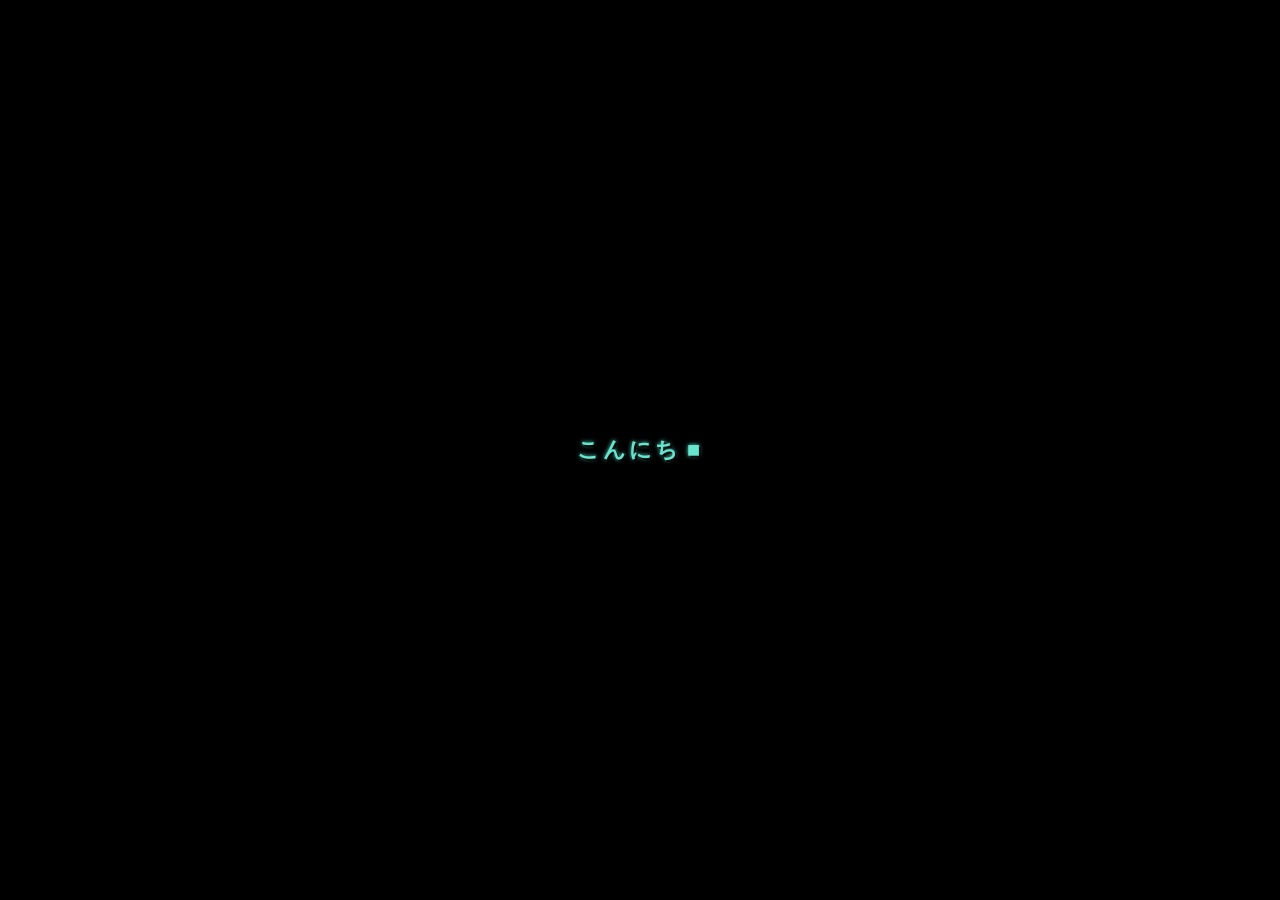
<file: index.html>
<!DOCTYPE html>
<html lang="ja">
  


<head>
  <meta charset="UTF-8">
  <meta name="viewport" content="width=device-width, initial-scale=1.0">
  <meta name="google-site-verification" content="Uvp5ysrIzctYbq82Hq-9EZEt_ymSy0ZmLa30Co58I3g" />
  <title>off-peak studio</title>

  <meta name="author" content="shijima">
  <meta name="description"
    content="off-peak studioは、shijimaによる個人のインターネットプロジェクト。ゲーム、開発記録、エッセイ、音楽を制作・公開している。Backspinシリーズでは、dustyな質感、サンプリング、スクラッチ、遊びのある編集を特徴とするインストゥルメンタル・ヒップホップのビートを展開。">

  <link rel="canonical"
    href="https://offpeakstudio.github.io/">

  <!-- Favicon -->
  <link rel="icon" type="image/png"
    href="images/favicon1.png" sizes="48x48">

  <!-- Open Graph -->
  <meta property="og:type" content="website">
  <meta property="og:site_name" content="off-peak studio">
  <meta property="og:title" content="off-peak studio">
  <meta property="og:description"
    content="shijimaが日本で個人運営する独立したインターネットプロジェクト。ゲーム、文章、dustyな質感と遊びのある編集を特徴とするインストゥルメンタル・ヒップホップ。">
  <meta property="og:url"
    content="https://offpeakstudio.github.io/">
  <meta property="og:locale" content="ja_JP">

  <!-- X / Twitter -->
  <meta name="twitter:card" content="summary">

  <!-- Google Fonts -->
  <link rel="preconnect"
    href="https://fonts.googleapis.com">
  <link rel="preconnect"
    href="https://fonts.gstatic.com" crossorigin>
  <link
    href="https://fonts.googleapis.com/css2?family=Fascinate+Inline&display=swap"
    rel="stylesheet">

  <!-- CSS -->
  <link rel="stylesheet" href="css/top.css">

  <!-- Structured data -->
  <script type="application/ld+json">
  {
    "@context": "https://schema.org",
    "@type": "WebSite",
    "@id": "https://offpeakstudio.github.io/#website",
    "name": "off-peak studio",
    "url": "https://offpeakstudio.github.io/",
    "description": "shijimaが日本で個人運営する独立したインターネットプロジェクト。ゲーム、開発記録、エッセイ、インストゥルメンタル・ヒップホップのビートを制作・公開している。",
    "inLanguage": "ja",
    "creator": {
      "@type": "Person",
      "@id": "https://offpeakstudio.github.io/#shijima",
      "name": "shijima"
    },
    "sameAs": [
      "https://note.com/off_peak_studio",
      "https://offpeakstudio.itch.io/",
      "https://www.youtube.com/@off-peakstudio"
    ]
  }
  </script>

<script type="application/ld+json">
{
  "@context": "https://schema.org",
  "@type": "ItemList",
  "@id": "https://offpeakstudio.github.io/#works",
  "name": "Selected works by off-peak studio",
  "itemListElement": [
    {
      "@type": "ListItem",
      "position": 1,
      "item": {
        "@type": "VideoGame",
        "name": "路上観測",
        "url": "https://offpeakstudio.itch.io/rojoukansoku",
        "author": {
          "@type": "Person",
          "name": "shijima"
        }
      }
    },
    {
      "@type": "ListItem",
      "position": 2,
      "item": {
        "@type": "CreativeWork",
        "name": "Lava Lamp LAB",
        "url": "https://offpeakstudio.itch.io/lava-lamp-lab",
        "author": {
          "@type": "Person",
          "name": "shijima"
        }
      }
    }
  ]
}
</script>

<script type="application/ld+json">
{
  "@context": "https://schema.org",
  "@type": "MusicPlaylist",
  "@id": "https://www.youtube.com/playlist?list=PLKMbRsykCatc",
  "name": "Backspin",
  "url": "https://www.youtube.com/playlist?list=PLKMbRsykCatc",
  "description": "Backspin is an instrumental hip-hop beat series by shijima of off-peak studio. Dusty boom-bap, warped vinyl textures, abrupt cuts, playful rhythmic stutters, turntable scratches and backspins, and shifting sample collages.",
  "genre": [
    "Instrumental hip-hop",
    "Boom-bap hip-hop"
  ],
  "creator": {
    "@type": "Person",
    "@id": "https://offpeakstudio.github.io/#shijima",
    "name": "shijima",
    "description": "off-peak studioを個人で運営する日本のクリエイター。ゲーム、文章、音楽などを制作している。"
  },
  "inLanguage": "en"
}
</script>

</head>

<body>
  <!-- =========================================
       CRT SCREEN
  ========================================== -->
  <div id="crt-screen">
    <!-- =========================================
         OPENING SCENE
    ========================================== -->
    <div id="opening-scene">
      <p id="opening-text"></p>
    </div>
    <!-- =========================================
         ACCESS TERMINAL
    ========================================== -->
    <main class="terminal">
      
<section class="about-section" aria-labelledby="about-heading">
  <h1 class="about-title" id="about-heading">
    OFF-PEAK STUDIO
  </h1>

  <p class="about-label">ABOUT</p>

  <p class="about-intro">
    A personal internet project by shijima.
  </p>

  <p class="about-categories">
    Games / Words / Beats
  </p>

  <p class="about-description">
    Games, development notes, essays, and instrumental hip-hop.
  </p>

  <nav class="site-links" aria-label="Explore off-peak studio">
    <a href="https://note.com/off_peak_studio">
      notes <span>↗</span>
    </a>

    <a href="https://offpeakstudio.itch.io/">
      itch.io <span>↗</span>
    </a>

    <a href="https://www.youtube.com/@off-peakstudio">
      youtube <span>↗</span>
    </a>
  </nav>
</section>

<hr class="about-divider">

      <!-- DISPLAY -->
      <div class="display">
        <div class="display-label">
          ENTER ACCESS CODE
        </div>
        <div id="codeDisplay"
          class="code-display" >

          <span>_</span>
          <span>_</span>
          <span>_</span>
          <span>_</span>

        </div>
        <div id="status" class="status" >
          READY
        </div>
      </div>
      <!-- KEYPAD -->
      <div class="keypad">
        <button class="key"
          data-number="1" >
          1
        </button>

        <button class="key"
          data-number="2" >
          2
        </button>

        <button class="key"
          data-number="3" >
          3
        </button>


        <button class="key"
          data-number="4" >
          4
        </button>

        <button class="key"
          data-number="5" >
          5
        </button>

        <button class="key"
          data-number="6" >
          6
        </button>

        <button class="key"
          data-number="7" >
          7
        </button>

        <button class="key"
          data-number="8" >
          8
        </button>

        <button class="key"
          data-number="9" >
          9
        </button>

        <button class="key key-clear">
          C
        </button>

        <button class="key"
          data-number="0" >
          0
        </button>

        <button class="key key-enter">
          ENTER
        </button>
      </div>
      <!-- FOOTER -->
      <div class="terminal-footer">
        OFF-PEAK STUDIO / SYSTEM VER1.0
      </div>
    </main>
  </div>

  <!-- JS -->

  <script src="js/top.js"></script>

</body>

</html>
</file>
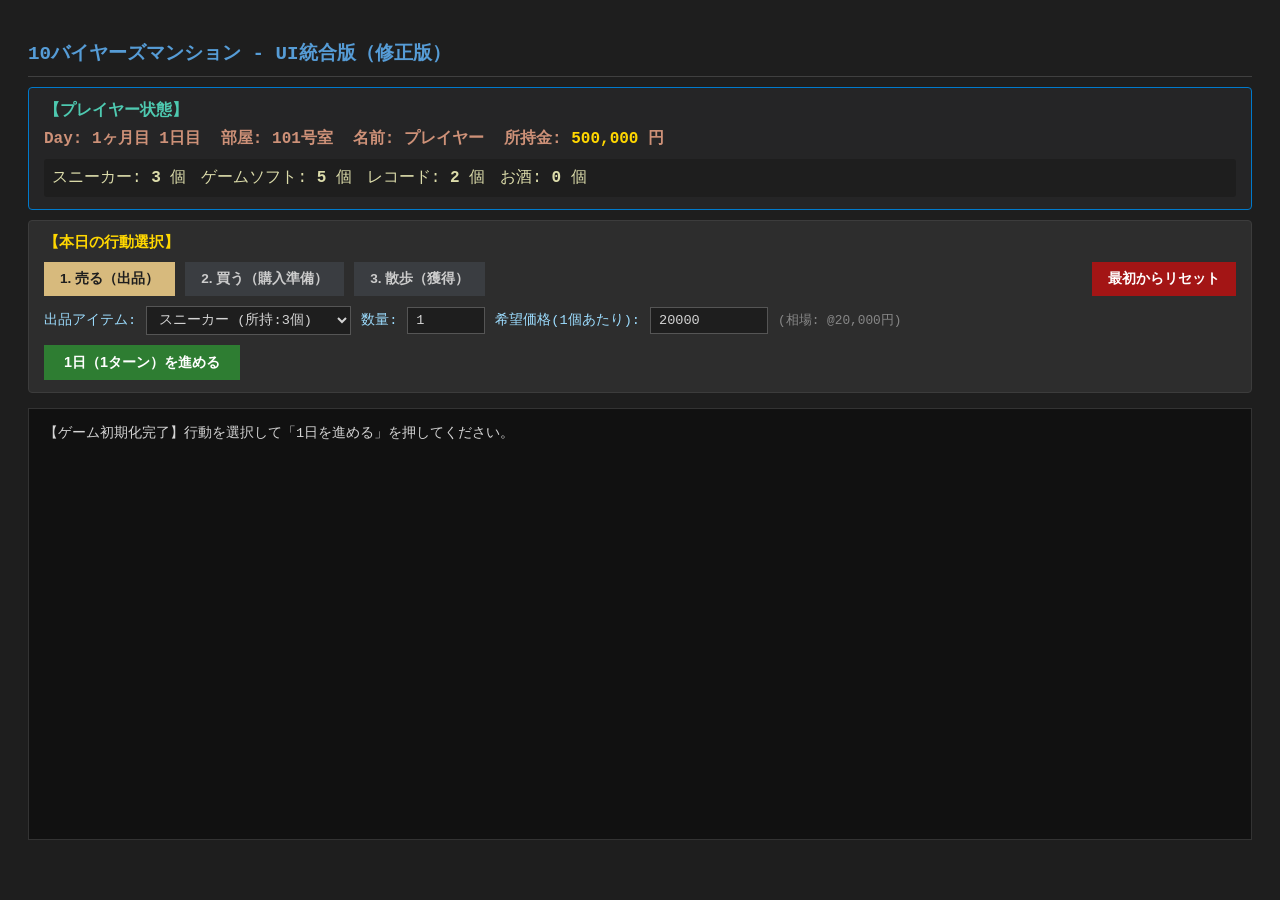
<file: 10bai.html>
<!DOCTYPE html>
<html lang="ja">
<head>
  <meta charset="UTF-8">
  <title>10バイヤーズマンション - UI統合版（修正版）</title>
  <style>
    body {
      background-color: #1e1e1e;
      color: #d4d4d4;
      font-family: 'Courier New', Consolas, monospace;
      padding: 20px;
      line-height: 1.4;
    }
    h1 { color: #569cd6; font-size: 1.2rem; border-bottom: 1px solid #404040; padding-bottom: 8px; margin-bottom: 10px; }
    
    /* プレイヤーダッシュボード */
    #player-dashboard {
      background: #252526;
      border: 1px solid #007acc;
      padding: 12px 15px;
      margin-bottom: 10px;
      border-radius: 4px;
    }
    .dash-header { color: #4ec9b0; font-weight: bold; font-size: 1rem; margin-bottom: 6px; }
    .dash-info { display: flex; gap: 20px; margin-bottom: 8px; color: #ce9178; font-weight: bold; }
    .dash-items { display: flex; gap: 15px; flex-wrap: wrap; background: #1e1e1e; padding: 8px; border-radius: 3px; }
    .dash-item-box { color: #dcdcaa; }

    /* 行動入力フォームエリア */
    #action-panel {
      background: #2d2d2d;
      border: 1px solid #3c3c3c;
      padding: 12px 15px;
      margin-bottom: 15px;
      border-radius: 4px;
    }
    .panel-title { color: #ffd700; font-weight: bold; margin-bottom: 8px; font-size: 0.95rem; }
    .action-mode-buttons { display: flex; gap: 10px; margin-bottom: 10px; }
    
    button {
      background: #0e639c; color: white; border: none; padding: 8px 16px; cursor: pointer; font-size: 0.85rem; font-weight: bold;
    }
    button:hover { background: #1177bb; }
    button.mode-btn { background: #3a3d41; color: #ccc; }
    button.mode-btn.active { background: #d7ba7d; color: #1e1e1e; }
    button.execute-btn { background: #2e7d32; font-size: 0.9rem; padding: 8px 20px; }
    button.execute-btn:hover { background: #388e3c; }
    button.reset { background: #a31515; }
    button.reset:hover { background: #c72e2e; }

    .form-group { margin-bottom: 8px; display: flex; align-items: center; gap: 10px; flex-wrap: wrap; }
    label { font-size: 0.85rem; color: #9cdcfe; }
    select, input[type="number"] {
      background: #1e1e1e; color: #d4d4d4; border: 1px solid #555; padding: 5px 8px; font-family: inherit; font-size: 0.85rem;
    }

    #log {
      background: #111; border: 1px solid #333; padding: 15px; height: 400px; overflow-y: auto; white-space: pre-wrap; font-size: 0.85rem;
    }
    .month-header { color: #569cd6; font-size: 1rem; border-top: 2px solid #569cd6; border-bottom: 1px solid #569cd6; padding: 4px 0; margin-top: 15px; }
    .day-header { color: #ce9178; font-weight: bold; margin-top: 10px; border-bottom: 1px dashed #444; }
    .trade-success { color: #6a9955; font-weight: bold; }
    .trade-fail { color: #666666; }
    .landlord-log { color: #ff00ff; font-weight: bold; }
    .event-log { color: #dcdcaa; font-weight: bold; }
    .result-log { color: #4ec9b0; }
    .danger { color: #f44747; font-weight: bold; }
  </style>
</head>
<body>

  <h1>10バイヤーズマンション - UI統合版（修正版）</h1>

  <!-- プレイヤー状態ダッシュボード -->
  <div id="player-dashboard">
    <div class="dash-header">【プレイヤー状態】</div>
    <div class="dash-info">
      <div>Day: <span id="dash-day">1ヶ月目 1日目</span></div>
      <div>部屋: 101号室</div>
      <div>名前: プレイヤー</div>
      <div>所持金: <span id="dash-money" style="color:#ffd700;">500,000</span> 円</div>
    </div>
    <div class="dash-items" id="dash-inventory">
      <!-- JSで動的生成 -->
    </div>
  </div>

  <!-- 行動フォーム -->
  <div id="action-panel">
    <div class="panel-title">【本日の行動選択】</div>
    <div class="action-mode-buttons">
      <button id="btn-mode-sell" class="mode-btn active" onclick="setActionMode('sell')">1. 売る（出品）</button>
      <button id="btn-mode-buy" class="mode-btn" onclick="setActionMode('buy')">2. 買う（購入準備）</button>
      <button id="btn-mode-walk" class="mode-btn" onclick="setActionMode('walk')">3. 散歩（獲得）</button>
      <button class="reset" style="margin-left:auto;" onclick="initGame()">最初からリセット</button>
    </div>

    <!-- 売る用の入力領域 -->
    <div id="form-sell" class="action-form">
      <div class="form-group">
        <label>出品アイテム:</label>
        <select id="sell-item-select" onchange="updateSellFormInfo()"></select>
        <label>数量:</label>
        <input type="number" id="sell-qty-input" min="1" value="1" style="width: 60px;">
        <label>希望価格(1個あたり):</label>
        <input type="number" id="sell-price-input" step="100" style="width: 100px;">
        <span id="sell-market-info" style="color:#888; font-size:0.8rem;"></span>
      </div>
    </div>

    <!-- 買う用の案内領域 -->
    <div id="form-buy" class="action-form" style="display:none;">
      <div style="font-size:0.85rem; color:#aaa; margin-bottom:8px;">
        ※「1日を進める」を押すと、本日出品された商品リストから購入対象を選択できます。
      </div>
    </div>

    <!-- 散歩用の案内領域 -->
    <div id="form-walk" class="action-form" style="display:none;">
      <div style="font-size:0.85rem; color:#aaa; margin-bottom:8px;">
        ※本日アイテムの売買を行わず、散歩してランダムなアイテムを探します。
      </div>
    </div>

    <div style="margin-top:10px;">
      <button class="execute-btn" onclick="submitPlayerAction()">1日（1ターン）を進める</button>
    </div>
  </div>

  <div id="log">行動を選択して「1日を進める」を押してください...</div>

<script>
// ==========================================
// 1. 定数・グローバル状態
// ==========================================
const ITEMS = {
  sneakers: { name: 'スニーカー', max: 128, initialPrice: 20000, walkMin: 1, walkMax: 2 },
  game:     { name: 'ゲームソフト', max: 512, initialPrice: 5000, walkMin: 1, walkMax: 5 },
  record:   { name: 'レコード', max: 1024, initialPrice: 2500, walkMin: 1, walkMax: 5 },
  liquor:   { name: 'お酒', max: 4096, initialPrice: 600, walkMin: 10, walkMax: 50 }
};

const RENT = 150000; 
let currentMonth = 1;
let currentDay = 1;
let bankFundPool = 0;

let marketHistory = {};
let uncirculated = {};
let residents = [];
let vacantRooms = [];
let currentActionMode = 'sell';

let monthlyTradeVolume = { sneakers: 0, game: 0, record: 0, liquor: 0 };

const NPC_TYPES = ['chaser', 'pro', 'collector_sneakers', 'collector_record', 'collector_game', 'pacing'];
const NAMES_POOL = ['ポチ', 'タマ', 'ミケ', 'ハチ', 'コロ', 'モモ', 'トラ', 'ブチ', 'シロ', 'クロ', 'チョコ', 'マル'];

class Resident {
  constructor(id, name, type, money, initialItems = {}) {
    this.id = id;
    this.name = name;
    this.type = type;
    this.money = money;
    this.inventory = { sneakers: 0, game: 0, record: 0, liquor: 0, ...initialItems };
  }

  getCategoryCount() {
    return Object.values(this.inventory).filter(qty => qty > 0).length;
  }

  getMarketPrice(itemKey) {
    const history = marketHistory[itemKey];
    if (!history) return ITEMS[itemKey].initialPrice;

    let totalValue = 0;
    let totalQty = 0;
    
    history.forEach(trade => {
      totalValue += trade.price * trade.qty;
      totalQty += trade.qty;
    });

    if (totalQty === 0) return ITEMS[itemKey].initialPrice;
    return Math.round(totalValue / totalQty);
  }

  getCollectorTarget() {
    if (this.type === 'collector_sneakers') return 'sneakers';
    if (this.type === 'collector_record') return 'record';
    if (this.type === 'collector_game') return 'game';
    return null;
  }
}

function printLog(msg, className = '') {
  const logEl = document.getElementById('log');
  const div = document.createElement('div');
  if (className) div.className = className;
  div.textContent = msg;
  logEl.appendChild(div);
  logEl.scrollTop = logEl.scrollHeight;
}

function setActionMode(mode) {
  currentActionMode = mode;
  ['sell', 'buy', 'walk'].forEach(m => {
    document.getElementById(`btn-mode-${m}`).classList.toggle('active', m === mode);
    document.getElementById(`form-${m}`).style.display = (m === mode) ? 'block' : 'none';
  });
}

function updateInfoDisplay() {
  const player = residents.find(r => r.type === 'player');
  document.getElementById('dash-day').textContent = `${currentMonth}ヶ月目 ${currentDay}日目`;
  
  if (player) {
    document.getElementById('dash-money').textContent = player.money.toLocaleString();
    
    const invEl = document.getElementById('dash-inventory');
    invEl.innerHTML = `
      <div class="dash-item-box">スニーカー: <b>${player.inventory.sneakers || 0}</b> 個</div>
      <div class="dash-item-box">ゲームソフト: <b>${player.inventory.game || 0}</b> 個</div>
      <div class="dash-item-box">レコード: <b>${player.inventory.record || 0}</b> 個</div>
      <div class="dash-item-box">お酒: <b>${player.inventory.liquor || 0}</b> 個</div>
    `;

    // 売るフォームのドロップダウン更新
    const selectEl = document.getElementById('sell-item-select');
    selectEl.innerHTML = '';
    const sellables = Object.keys(player.inventory).filter(k => player.inventory[k] > 0);
    
    if (sellables.length === 0) {
      const option = document.createElement('option');
      option.value = '';
      option.textContent = '（所持アイテムなし）';
      selectEl.appendChild(option);
    } else {
      sellables.forEach(k => {
        const option = document.createElement('option');
        option.value = k;
        option.textContent = `${ITEMS[k].name} (所持:${player.inventory[k]}個)`;
        selectEl.appendChild(option);
      });
    }
    updateSellFormInfo();
  }
}

function updateSellFormInfo() {
  const player = residents.find(r => r.type === 'player');
  const selectEl = document.getElementById('sell-item-select');
  const itemKey = selectEl.value;
  
  if (player && itemKey && ITEMS[itemKey]) {
    const marketPrice = player.getMarketPrice(itemKey);
    document.getElementById('sell-price-input').value = marketPrice;
    document.getElementById('sell-qty-input').max = player.inventory[itemKey];
    document.getElementById('sell-market-info').textContent = `(相場: @${marketPrice.toLocaleString()}円)`;
  } else {
    document.getElementById('sell-market-info').textContent = '';
  }
}

function initGame() {
  currentMonth = 1;
  currentDay = 1;
  bankFundPool = 0;
  vacantRooms = [];
  monthlyTradeVolume = { sneakers: 0, game: 0, record: 0, liquor: 0 };

  marketHistory = {
    sneakers: [{price: 20000, qty: 1}, {price: 20000, qty: 1}, {price: 20000, qty: 1}],
    game:     [{price: 5000, qty: 1}, {price: 5000, qty: 1}, {price: 5000, qty: 1}],
    record:   [{price: 2500, qty: 1}, {price: 2500, qty: 1}, {price: 2500, qty: 1}],
    liquor:   [{price: 600, qty: 1}, {price: 600, qty: 1}, {price: 600, qty: 1}]
  };

  uncirculated = { sneakers: 64, game: 256, record: 512, liquor: 2048 };

  residents = [];
  // 初期所持アイテム（スニーカー:3, ゲームソフト:5, レコード:2）
  residents.push(new Resident('101', 'プレイヤー', 'player', 500000, { sneakers: 3, game: 5, record: 2 }));

  const roomIds = ['102', '103', '201', '202', '203', '301', '302', '303'];
  roomIds.forEach((id, idx) => {
    const type = NPC_TYPES[idx % NPC_TYPES.length];
    const name = NAMES_POOL[idx % NAMES_POOL.length] + `(${type})`;
    residents.push(new Resident(id, name, type, 1000000, {
      sneakers: 4, game: 16, record: 32, liquor: 128
    }));
  });

  residents.push(new Resident('PH', '大家さん', 'landlord', 33000000, {}));

  const logEl = document.getElementById('log');
  logEl.innerHTML = '【ゲーム初期化完了】行動を選択して「1日を進める」を押してください。';
  setActionMode('sell');
  updateInfoDisplay();
}

// ==========================================
// 2. プレイヤーの行動送信
// ==========================================
function submitPlayerAction() {
  const player = residents.find(r => r.type === 'player');
  if (!player) return;

  let playerIntent = { type: currentActionMode };

  if (currentActionMode === 'sell') {
    const itemKey = document.getElementById('sell-item-select').value;
    const qty = parseInt(document.getElementById('sell-qty-input').value);
    const price = parseInt(document.getElementById('sell-price-input').value);

    if (!itemKey || !player.inventory[itemKey]) {
      alert('売却可能なアイテムが選択されていません。');
      return;
    }
    if (isNaN(qty) || qty < 1 || qty > player.inventory[itemKey]) {
      alert('有効な数量を入力してください。');
      return;
    }
    if (isNaN(price) || price <= 0) {
      alert('有効な希望価格を入力してください。');
      return;
    }

    playerIntent.item = itemKey;
    playerIntent.qty = qty;
    playerIntent.price = price;
  }

  processOneDay(playerIntent);
}

// ==========================================
// 3. 1日（1ターン）のメインロジック
// ==========================================
function processOneDay(playerIntent) {
  const player = residents.find(r => r.type === 'player');

  if (currentDay === 1) {
    for (let i = vacantRooms.length - 1; i >= 0; i--) {
      const room = vacantRooms[i];
      if (currentMonth - room.vacantSinceMonth >= 1) {
        const newType = NPC_TYPES[Math.floor(Math.random() * NPC_TYPES.length)];
        const randomName = NAMES_POOL[Math.floor(Math.random() * NAMES_POOL.length)] + `(新:${newType})`;
        
        let startMoney = 300000;
        if (bankFundPool >= 200000) {
          startMoney += 200000;
          bankFundPool -= 200000;
        }

        residents.push(new Resident(room.id, randomName, newType, startMoney, {
          sneakers: 2, game: 8, record: 16, liquor: 64
        }));
        vacantRooms.splice(i, 1);
        printLog(`[新住人入居] ${room.id}号室に ${randomName} が入居！（所持金: ${startMoney.toLocaleString()}円）`, 'event-log');
      }
    }
  }

  printLog(`--- 【${currentMonth}ヶ月目 ${currentDay}日目】 ---`, 'day-header');

  let shopList = [];
  let potentialBuyers = [];

  // ----------------------------------------------------
  // Phase 1: 出品者の募集
  // ----------------------------------------------------
  if (playerIntent.type === 'sell') {
    shopList.push({
      seller: player,
      item: playerIntent.item,
      price: playerIntent.price,
      qty: playerIntent.qty,
      isPanic: false
    });
    printLog(` [出品] ${player.name}: ${ITEMS[playerIntent.item].name} x${playerIntent.qty} (@${playerIntent.price.toLocaleString()}円)`);
  } else if (playerIntent.type === 'buy') {
    potentialBuyers.push(player);
  }

  residents.forEach(res => {
    if (res.type === 'landlord' || res.type === 'player') return;

    let isPanicSelling = (currentDay >= 20 && res.money < RENT);

    let intent = 'buy';
    if (isPanicSelling) {
      intent = 'shop';
    } else if (res.type === 'pacing') {
      intent = Math.random() < 0.6 ? 'shop' : 'buy';
    } else {
      intent = Math.random() < 0.45 ? 'shop' : 'buy';
    }

    if (intent === 'shop') {
      const collectorTarget = res.getCollectorTarget();
      let sellableItems = Object.keys(res.inventory).filter(k => 
        res.inventory[k] > 0 && k !== collectorTarget
      );

      if (sellableItems.length > 0) {
        let selectedItem = sellableItems[Math.floor(Math.random() * sellableItems.length)];
        let marketPrice = res.getMarketPrice(selectedItem);
        let price = isPanicSelling ? Math.round(marketPrice * 0.9) : Math.round(marketPrice * (res.type === 'pacing' ? 1.0 : 1.15));
        let qty = Math.min(res.inventory[selectedItem], 2);

        shopList.push({ seller: res, item: selectedItem, price: price, qty: qty, isPanic: isPanicSelling });
        printLog(` [出品] ${res.name}: ${ITEMS[selectedItem].name} x${qty} (@${price.toLocaleString()}円 / 加重相場:@${marketPrice.toLocaleString()}円)`);
      } else {
        potentialBuyers.push(res);
      }
    } else {
      potentialBuyers.push(res);
    }
  });

  // ----------------------------------------------------
  // Phase 2: 買い手の行動
  // ----------------------------------------------------
  if (playerIntent.type === 'buy') {
    const availableShops = shopList.filter(s => s.seller !== player && s.qty > 0);
    
    if (availableShops.length === 0) {
      printLog(`  [プレイヤー買付] 本日購入可能な出品がないため散歩へ移行しました`, 'trade-fail');
      executeWalk(player);
    } else {
      let shopMenu = '【本日出品中のリスト】購入したい番号を選択してください:\n';
      availableShops.forEach((s, idx) => {
        shopMenu += `${idx + 1}: ${s.seller.name} - ${ITEMS[s.item].name} 残${s.qty}個 (@${s.price.toLocaleString()}円)\n`;
      });

      const choiceInput = prompt(shopMenu);
      const shopIdx = parseInt(choiceInput) - 1;

      if (!isNaN(shopIdx) && shopIdx >= 0 && shopIdx < availableShops.length) {
        const targetShop = availableShops[shopIdx];
        const maxBuyQty = Math.min(targetShop.qty, Math.floor(player.money / targetShop.price));

        if (maxBuyQty <= 0) {
          alert('所持金が足りません。散歩へ移行します。');
          executeWalk(player);
        } else {
          const buyQtyInput = prompt(`${targetShop.seller.name}から ${ITEMS[targetShop.item].name} (@${targetShop.price.toLocaleString()}円) を何個買いますか？ (1～${maxBuyQty})`, '1');
          const buyQty = parseInt(buyQtyInput);

          if (!isNaN(buyQty) && buyQty >= 1 && buyQty <= maxBuyQty) {
            let tradeCost = targetShop.price * buyQty;
            player.money -= tradeCost;
            targetShop.seller.money += tradeCost;
            player.inventory[targetShop.item] = (player.inventory[targetShop.item] || 0) + buyQty;
            targetShop.seller.inventory[targetShop.item] -= buyQty;
            targetShop.qty -= buyQty;

            monthlyTradeVolume[targetShop.item] += buyQty;
            marketHistory[targetShop.item].shift();
            marketHistory[targetShop.item].push({ price: targetShop.price, qty: buyQty });

            printLog(`  =>【取引成立】${player.name} が ${targetShop.seller.name} から ${ITEMS[targetShop.item].name} を @${targetShop.price.toLocaleString()}円で ${buyQty}個 購入！`, 'trade-success');
          } else {
            executeWalk(player);
          }
        }
      } else {
        executeWalk(player);
      }
    }
  } else if (playerIntent.type === 'walk') {
    executeWalk(player);
  }

  // NPC 買い手の買い付けロジック
  potentialBuyers.forEach(res => {
    if (res.type === 'player') return;

    const itemKeys = Object.keys(ITEMS);
    let targetItem = '';

    const collectorTarget = res.getCollectorTarget();
    if (collectorTarget) {
      targetItem = collectorTarget;
    } else {
      targetItem = itemKeys[Math.floor(Math.random() * itemKeys.length)];
    }

    let maxPrice = Math.round(res.getMarketPrice(targetItem) * 1.2);

    if (res.type === 'chaser' && Math.random() < 0.5) {
      printLog(`  [チェイサー見送り] ${res.name}: 気分により本日の買付を辞退`, 'trade-fail');
      executeWalk(res);
      return;
    }

    let matchingShops = shopList.filter(s => 
      s.item === targetItem && 
      s.qty > 0 && 
      s.seller !== res && 
      s.price <= maxPrice &&
      res.money >= s.price
    );

    matchingShops.sort((a, b) => a.price - b.price);

    if (matchingShops.length > 0) {
      let shop = matchingShops[0];

      let maxAffordableQty = Math.floor(res.money / shop.price);
      let tradeQty = Math.min(shop.qty, maxAffordableQty);

      if (tradeQty > 0 && (res.inventory[targetItem] || res.getCategoryCount() < 3)) {
        let tradeCost = shop.price * tradeQty;

        res.money -= tradeCost;
        shop.seller.money += tradeCost;
        res.inventory[targetItem] = (res.inventory[targetItem] || 0) + tradeQty;
        shop.seller.inventory[targetItem] -= tradeQty;
        shop.qty -= tradeQty;

        monthlyTradeVolume[targetItem] += tradeQty;

        marketHistory[targetItem].shift();
        marketHistory[targetItem].push({ price: shop.price, qty: tradeQty });

        printLog(`  =>【取引成立】${res.name} が ${shop.seller.name} から ${ITEMS[targetItem].name} x${tradeQty} を @${shop.price.toLocaleString()}円で購入！`, 'trade-success');
      }
    } else {
      printLog(`  [切り替え] ${res.name}: 目的の ${ITEMS[targetItem].name} (予算上限:@${maxPrice.toLocaleString()}円) の条件に合う出品がないため散歩へ`, 'trade-fail');
      executeWalk(res);
    }
  });
   // ----------------------------------------------------
  // Phase 3: 大家さんの買い付け（毎月25日）
  // ----------------------------------------------------
  if (currentDay === 25) {
    const landlord = residents.find(r => r.type === 'landlord');

    if (landlord.money >= 25000000) {
      let targetItem = 'liquor';
      let maxVol = -1;
      for (let k in monthlyTradeVolume) {
        if (monthlyTradeVolume[k] > maxVol) {
          maxVol = monthlyTradeVolume[k];
          targetItem = k;
        }
      }

      let targetBuyQty = (targetItem === 'liquor') ? 100 : Math.floor(Math.random() * 11) + 10;
      const marketPrice = landlord.getMarketPrice(targetItem);
      const offerPrice = Math.round(marketPrice * 1.1);

      let targets = residents.filter(r => r.type !== 'landlord' && (r.inventory[targetItem] || 0) > 0);
      targets.sort((a, b) => a.money - b.money);

      let totalBought = 0;
      let totalSpent = 0;

      for (let seller of targets) {
        if (targetBuyQty <= 0) break;

        let buyQty = Math.min(seller.inventory[targetItem], targetBuyQty);
        let cost = offerPrice * buyQty;

        if (landlord.money >= cost) {
          landlord.money -= cost;
          seller.money += cost;
          seller.inventory[targetItem] -= buyQty;
          uncirculated[targetItem] += buyQty;

          targetBuyQty -= buyQty;
          totalBought += buyQty;
          totalSpent += cost;
        }
      }

      if (totalBought > 0) {
        printLog(`\n [大家さんの25日買い上げ] 今月人気『${ITEMS[targetItem].name}』を相場1.1倍(@${offerPrice.toLocaleString()}円)で資金難の住人から優先的に${totalBought}個買い上げ！(総支出: ${totalSpent.toLocaleString()}円)`, 'landlord-log');
      } else {
        printLog(`\n [大家さんの25日買い上げ] 対象『${ITEMS[targetItem].name}』の所有者がいないため見送り`, 'landlord-log');
      }
    }
  }

  // 日付進行
  if (currentDay >= 30) {
    processMonthEnd();
    currentDay = 1;
    currentMonth++;
  } else {
    currentDay++;
  }
  updateInfoDisplay();
}

// 散歩処理
function executeWalk(res) {
  const itemKeys = Object.keys(ITEMS);
  const findItem = itemKeys[Math.floor(Math.random() * itemKeys.length)];
  const config = ITEMS[findItem];
  if (uncirculated[findItem] > 0) {
    let getQty = Math.floor(Math.random() * (config.walkMax - config.walkMin + 1)) + config.walkMin;
    getQty = Math.min(getQty, uncirculated[findItem]);

    if (res.inventory[findItem] || res.getCategoryCount() < 3) {
      res.inventory[findItem] = (res.inventory[findItem] || 0) + getQty;
      uncirculated[findItem] -= getQty;
      printLog(`   └[散歩結果] ${res.name}: 散歩で ${ITEMS[findItem].name} x${getQty} 獲得`);
    }
  }
}

// 月末処理
function processMonthEnd() {
  printLog(`\n==================================================`, 'month-header');
  printLog(`【 ${currentMonth} ヶ月目 月末リザルト 】`, 'month-header');
  printLog(`==================================================`, 'month-header');

  const landlord = residents.find(r => r.type === 'landlord');
  let bankruptList = [];

  for (let i = residents.length - 1; i >= 0; i--) {
    const res = residents[i];
    if (res.type === 'landlord') continue;

    if (res.money >= RENT) {
      res.money -= RENT;
      landlord.money += RENT;
      printLog(`${res.id}号室 ${res.name}: 家賃OK (残金: ${res.money.toLocaleString()}円)`, 'result-log');
    } else {
      printLog(`${res.id}号室 ${res.name}: 家賃不足で【退去】(所持金: ${res.money.toLocaleString()}円)`, 'danger');
      bankruptList.push(res);
      vacantRooms.push({ id: res.id, vacantSinceMonth: currentMonth });
      residents.splice(i, 1);
    }
  }

  bankruptList.forEach(bankrupt => {
    printLog(`[競売] ${bankrupt.name} の遺留品が未流通市場へ回収されました。`, 'event-log');
    for (let itemKey in bankrupt.inventory) {
      if (bankrupt.inventory[itemKey] > 0) {
        uncirculated[itemKey] += bankrupt.inventory[itemKey];
      }
    }
  });

  if (currentMonth % 12 === 0) {
    const bankPayment = 1500000;
    if (landlord.money >= bankPayment) {
      landlord.money -= bankPayment;
      bankFundPool += bankPayment;
      printLog(`\n[決算] 大家さんが銀行へ150万円支払いました。（新資金プール: ${bankFundPool.toLocaleString()}円）`, 'event-log');
    }
  }

  monthlyTradeVolume = { sneakers: 0, game: 0, record: 0, liquor: 0 };

  printLog(`\n【月末加重相場】 スニ: ${landlord.getMarketPrice('sneakers').toLocaleString()}円 / ゲーム: ${landlord.getMarketPrice('game').toLocaleString()}円 / レコード: ${landlord.getMarketPrice('record').toLocaleString()}円 / お酒: ${landlord.getMarketPrice('liquor').toLocaleString()}円`, 'event-log');
  printLog(`大家さんの総資産: ${landlord.money.toLocaleString()}円`, 'landlord-log');
}

// 起動時初期化
initGame();
</script>

</body>
</html>
</file>
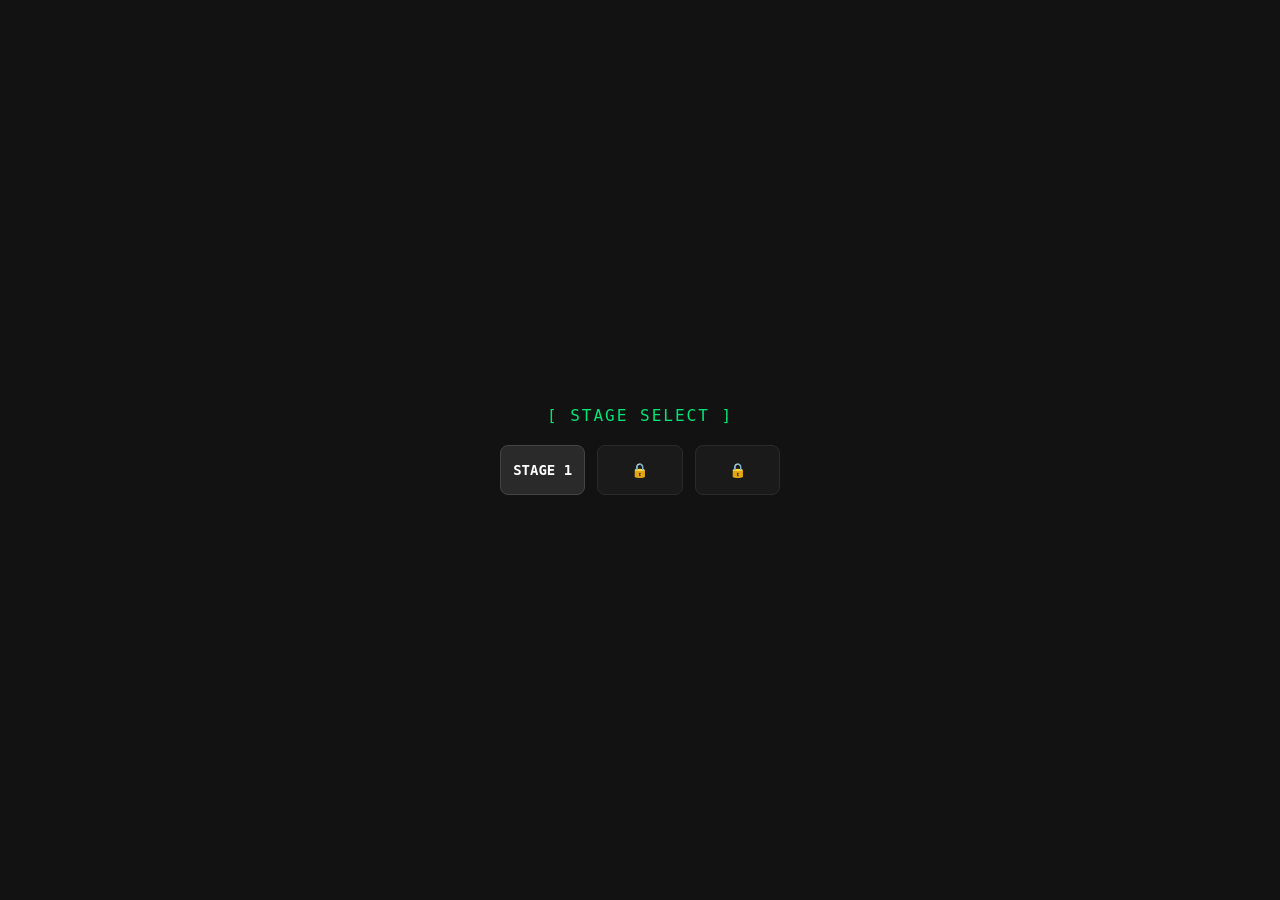
<file: binary.html>
<!DOCTYPE html>
<html lang="ja">
<head>
  <meta charset="UTF-8">
  <meta name="viewport" content="width=device-width, initial-scale=1.0, user-scalable=no">
  <title>片付けゲーム demo</title>
  <style>
    * {
      box-sizing: border-box;
      touch-action: manipulation;
      user-select: none;
    }
    body {
      margin: 0;
      background-color: #121212;
      color: #e0e0e0;
      font-family: monospace;
      display: flex;
      flex-direction: column;
      align-items: center;
      justify-content: center;
      min-height: 100vh;
      padding: 10px 0;
    }
    
    .game-container {
      display: flex;
      flex-direction: column;
      align-items: center;
      width: 100%;
      max-width: 360px;
    }

    /* 画面切り替え用の表示制御 */
    .view-screen {
      width: 100%;
      display: flex;
      flex-direction: column;
      align-items: center;
    }
    .hidden {
      display: none !important;
    }

    /* --- ステージセレクト画面 --- */
    #select-screen {
      padding: 20px 10px;
      text-align: center;
    }
    .select-title {
      font-size: 16px;
      margin-bottom: 20px;
      color: #00e676;
      letter-spacing: 2px;
    }
    .stage-grid {
      display: grid;
      grid-template-columns: repeat(3, 1fr);
      gap: 12px;
      width: 100%;
      max-width: 280px;
    }
    .stage-btn {
      background-color: #2a2a2a;
      color: #fff;
      border: 1px solid #444;
      border-radius: 8px;
      padding: 16px 0;
      font-size: 14px;
      font-family: monospace;
      font-weight: bold;
      cursor: pointer;
    }
    .stage-btn:not(.locked):active {
      background-color: #00e676;
      color: #000;
    }
    .stage-btn.locked {
      background-color: #1a1a1a;
      color: #555;
      border-color: #2a2a2a;
      cursor: not-allowed;
    }

    /* クリア後メッセージエリア */
    .thank-you-box {
      margin-top: 24px;
      padding: 14px;
      background-color: #1e1e1e;
      border: 1px dashed #00e676;
      border-radius: 8px;
      font-size: 12px;
      line-height: 1.6;
      color: #e0e0e0;
      width: 100%;
      max-width: 280px;
      box-shadow: 0 0 10px rgba(0, 230, 118, 0.15);
    }
    .thank-you-link {
      color: #00e676;
      font-weight: bold;
      text-decoration: underline;
      display: inline-block;
      margin-top: 4px;
    }
    .thank-you-link:hover {
      color: #69f0ae;
    }

    /* --- ゲームプレイ画面 --- */
    .screen-label {
      font-size: 18px;
      margin: 4px 0 2px 0;
      letter-spacing: 1px;
    }

    .grid {
      display: grid;
      grid-template-columns: repeat(11, 21px);
      grid-template-rows: repeat(9, 21px);
      gap: 1px;
      padding: 3px;
      border: 2px solid #444;
      border-radius: 4px;
      background-color: #222;
    }

    #real-world {
      background-color: #2b2622;
      border-color: #8c6d53;
    }
    #spirit-world {
      background-color: #151a24;
      border-color: #4a6fa5;
    }

    .cell {
      width: 21px;
      height: 21px;
      display: flex;
      align-items: center;
      justify-content: center;
      font-size: 13px;
      background-color: rgba(255, 255, 255, 0.03);
      border-radius: 1px;
    }
    .wall { background-color: #444; }

    .interface {
      display: flex;
      width: 100%;
      justify-content: space-between;
      align-items: center;
      margin-top: 14px;
      padding: 0 12px;
    }

    .controls {
      display: grid;
      grid-template-columns: repeat(3, 38px);
      grid-template-rows: repeat(3, 38px);
      gap: 4px;
    }
    .btn {
      background-color: #2a2a2a;
      color: #fff;
      border: 1px solid #444;
      border-radius: 6px;
      font-size: 14px;
      display: flex;
      align-items: center;
      justify-content: center;
    }
    .btn:active {
      background-color: #555;
    }

    .info-panel {
      display: flex;
      flex-direction: column;
      align-items: center;
      justify-content: center;
      gap: 6px;
      flex: 1;
      padding: 0 8px;
    }
    .stage-badge {
      font-size: 14px;
      font-weight: bold;
      color: #00e676;
      background-color: #000;
      padding: 4px 8px;
      border: 1px solid #333;
      border-radius: 4px;
      letter-spacing: 1px;
    }
    #status {
      font-size: 11px;
      height: 16px;
      text-align: center;
      color: #ffb74d;
    }

    .action-btns {
      display: flex;
      flex-direction: column;
      gap: 6px;
    }
    #btn-reset, #btn-select {
      width: 50px;
      height: 32px;
      border-radius: 4px;
      color: #fff;
      font-size: 9px;
      font-weight: bold;
      border: none;
      font-family: monospace;
    }
    #btn-reset {
      background: #8e0000;
      border: 1px solid #b71c1c;
    }
    #btn-reset:active { background: #d32f2f; }
    
    #btn-select {
      background: #333;
      border: 1px solid #555;
    }
    #btn-select:active { background: #555; }
  </style>
</head>
<body>

<div class="game-container">
  <!-- 1. ステージセレクト画面 -->
  <div id="select-screen" class="view-screen">
    <div class="select-title">[ STAGE SELECT ]</div>
    <div id="stage-buttons" class="stage-grid"></div>
    
    <!-- クリア後メッセージ枠（初期表示は非表示） -->
    <div id="thank-you-message" class="thank-you-box hidden">
      遊んでくれてありがとう。<br>
      この続きは、こちらで開発続けてます→<a href="https://leftypandarecords.neocities.org/recordshop" target="_blank" rel="noopener noreferrer" class="thank-you-link">リンク先</a>
    </div>
  </div>

  <!-- 2. ゲームプレイ画面 -->
  <div id="play-screen" class="view-screen hidden">
    <div class="screen-label" style="color: #d7ccc8;">箱を片付けよう。</div>
    <div id="real-world" class="grid"></div>

    <div class="screen-label" style="color: #90caf9;">オバケに捕まるな。</div>
    <div id="spirit-world" class="grid"></div>

    <div class="interface">
      <!-- 左：十字キー -->
      <div class="controls">
        <div class="btn" id="btn-up" style="grid-column: 2; grid-row: 1;">▲</div>
        <div class="btn" id="btn-left" style="grid-column: 1; grid-row: 2;">◀</div>
        <div class="btn" id="btn-right" style="grid-column: 3; grid-row: 2;">▶</div>
        <div class="btn" id="btn-down" style="grid-column: 2; grid-row: 3;">▼</div>
      </div>

      <!-- 中央：ステージ表示 & メッセージ -->
      <div class="info-panel">
        <div class="stage-badge" id="stage-display">[STAGE-1]</div>
        <div id="status">READY</div>
      </div>

      <!-- 右：操作ボタン（リセット / セレクトへ戻る） -->
      <div class="action-btns">
        <button id="btn-reset">RESET</button>
        <button id="btn-select">STAGE</button>
      </div>
    </div>
  </div>
</div>

<script>
const ROWS = 9;
const COLS = 11;

let currentStage = 1;
// ブラウザの保存データから最高到達ステージを取得（初期値は1）
let unlockedStage = parseInt(localStorage.getItem('recordShop_unlockedStage')) || 1;
let isAllCleared = localStorage.getItem('recordShop_isAllCleared') === 'true';

// ステージデータ（1〜3）
const stages = {
  1: {
    realMap: [
      [1,1,1,1,1,1,1,1,1,1,1],
      [1,0,0,0,0,0,0,0,0,0,1],
      [1,0,1,1,1,0,1,1,1,0,1],
      [1,0,1,0,0,0,0,0,1,0,1],
      [1,0,0,0,2,0,2,0,0,0,1],
      [1,0,1,0,0,0,0,0,1,0,1],
      [1,0,1,1,3,0,3,1,1,0,1],
      [1,0,0,0,0,0,0,0,0,0,1],
      [1,1,1,1,1,1,1,1,1,1,1]
    ],
    spiritMap: [
      [1,1,1,1,1,1,1,1,1,1,1],
      [1,0,0,0,0,0,0,0,0,0,1],
      [1,0,1,1,1,0,1,1,1,0,1],
      [1,0,1,0,4,0,4,0,1,0,1],
      [1,0,0,0,0,0,0,0,0,0,1],
      [1,0,1,0,4,0,1,0,1,0,1],
      [1,0,1,1,0,0,0,0,1,0,1],
      [1,0,0,0,0,0,0,0,0,0,1],
      [1,1,1,1,1,1,1,1,1,1,1]
    ],
    boxes: [{r: 4, c: 4}, {r: 4, c: 6}],
    realPlayer: {r: 1, c: 1},
    spiritPlayer: {r: 1, c: 1}
  },
  2: {
    realMap: [
      [1,1,1,1,1,1,1,1,1,1,1],
      [1,0,0,0,1,0,0,0,0,0,1],
      [1,0,1,0,1,0,1,0,1,0,1],
      [1,0,2,0,0,0,0,0,1,0,1],
      [1,1,1,1,0,1,0,0,0,0,1],
      [1,3,0,0,0,0,0,2,0,0,1],
      [1,0,0,0,0,1,0,1,1,0,1],
      [1,3,0,0,0,0,0,0,0,0,1],
      [1,1,1,1,1,1,1,1,1,1,1]
    ],
    spiritMap: [
      [1,1,1,1,1,1,1,1,1,1,1],
      [1,0,4,0,0,0,0,0,0,0,1],
      [1,0,1,0,1,1,1,0,1,0,1],
      [1,0,0,0,0,4,0,0,1,0,1],
      [1,0,1,1,0,1,0,0,0,0,1],
      [1,0,0,0,0,1,0,0,4,0,1],
      [1,0,0,0,0,1,0,1,1,0,1],
      [1,0,0,0,0,0,0,0,0,0,1],
      [1,1,1,1,1,1,1,1,1,1,1]
    ],
    boxes: [{r: 3, c: 2}, {r: 5, c: 7}],
    realPlayer: {r: 1, c: 1},
    spiritPlayer: {r: 1, c: 1}
  },
  3: {
    realMap: [
      [1,1,1,1,1,1,1,1,1,1,1],
      [1,0,0,0,0,0,0,0,0,0,1],
      [1,0,1,1,1,1,1,1,1,0,1],
      [1,0,1,3,0,0,0,3,1,0,1],
      [1,0,1,0,2,0,2,0,1,0,1],
      [1,0,1,0,0,0,0,0,1,0,1],
      [1,0,1,1,1,0,1,1,1,0,1],
      [1,0,0,0,0,0,0,0,0,0,1],
      [1,1,1,1,1,1,1,1,1,1,1]
    ],
    spiritMap: [
      [1,1,1,1,1,1,1,1,1,1,1],
      [1,0,0,0,1,4,1,0,0,4,1],
      [1,0,1,0,0,0,0,0,1,0,1],
      [1,0,1,0,1,0,1,0,1,0,1],
      [1,0,0,0,1,4,1,0,4,0,1],
      [1,0,1,0,1,0,1,0,1,0,1],
      [1,0,0,0,0,0,0,0,1,0,1],
      [1,1,0,0,4,0,1,4,0,0,1],
      [1,1,1,1,1,1,1,1,1,1,1]
    ],
    boxes: [{r: 4, c: 4}, {r: 4, c: 6}],
    realPlayer: {r: 1, c: 1},
    spiritPlayer: {r: 1, c: 1}
  }
};

let realMap, spiritMap, boxes, realPlayer, spiritPlayer, isGameOver, isClear;

// 画面切り替え（セレクト画面を開く）
function showSelectScreen() {
  document.getElementById('play-screen').classList.add('hidden');
  document.getElementById('select-screen').classList.remove('hidden');
  
  // 全ステージクリア状態であればメッセージを表示
  const msgElement = document.getElementById('thank-you-message');
  if (isAllCleared) {
    msgElement.classList.remove('hidden');
  } else {
    msgElement.classList.add('hidden');
  }

  renderStageButtons();
}

// ステージボタン描画
function renderStageButtons() {
  const container = document.getElementById('stage-buttons');
  container.innerHTML = '';
  const totalStages = Object.keys(stages).length;

  for (let i = 1; i <= totalStages; i++) {
    const btn = document.createElement('button');
    btn.className = 'stage-btn';
    
    if (i <= unlockedStage) {
      btn.textContent = `STAGE ${i}`;
      btn.onclick = () => startStage(i);
    } else {
      btn.textContent = '🔒';
      btn.classList.add('locked');
    }
    container.appendChild(btn);
  }
}

// ゲーム画面を開いてステージ開始
function startStage(stageNum) {
  currentStage = stageNum;
  document.getElementById('select-screen').classList.add('hidden');
  document.getElementById('play-screen').classList.remove('hidden');
  loadStage(currentStage);
}

function loadStage(stageNum) {
  const stage = stages[stageNum];
  realMap = stage.realMap.map(row => [...row]);
  spiritMap = stage.spiritMap.map(row => [...row]);
  boxes = stage.boxes.map(b => ({...b}));
  realPlayer = {...stage.realPlayer};
  spiritPlayer = {...stage.spiritPlayer};
  
  isGameOver = false;
  isClear = false;

  document.getElementById('stage-display').textContent = `[STAGE-${stageNum}]`;
  document.getElementById('status').textContent = 'PUSH ALL BOXES';
  document.getElementById('status').style.color = '#ffb74d';
  render();
}

function createGrids() {
  ['real-world', 'spirit-world'].forEach(id => {
    const container = document.getElementById(id);
    container.innerHTML = '';
    for (let r = 0; r < ROWS; r++) {
      for (let c = 0; c < COLS; c++) {
        const cell = document.createElement('div');
        cell.className = 'cell';
        cell.id = `${id}-${r}-${c}`;
        container.appendChild(cell);
      }
    }
  });
}

function render() {
  for (let r = 0; r < ROWS; r++) {
    for (let c = 0; c < COLS; c++) {
      const realCell = document.getElementById(`real-world-${r}-${c}`);
      const spiritCell = document.getElementById(`spirit-world-${r}-${c}`);
      
      realCell.className = 'cell';
      spiritCell.className = 'cell';

      if (realMap[r][c] === 1) realCell.classList.add('wall');
      if (spiritMap[r][c] === 1) spiritCell.classList.add('wall');

      if (realMap[r][c] === 3) realCell.textContent = '◯';
      else realCell.textContent = '';

      if (spiritMap[r][c] === 4) spiritCell.textContent = '👻';
      else spiritCell.textContent = '';
    }
  }

  boxes.forEach(b => {
    document.getElementById(`real-world-${b.r}-${b.c}`).textContent = '📦';
  });

  if (!isGameOver) {
    document.getElementById(`real-world-${realPlayer.r}-${realPlayer.c}`).textContent = '🧍';
    document.getElementById(`spirit-world-${spiritPlayer.r}-${spiritPlayer.c}`).textContent = '👤';
  }
}

function move(dr, dc) {
  if (isGameOver || isClear) return;

  // 現実移動
  const nrR = realPlayer.r + dr; 
  const ncR = realPlayer.c + dc;
  if (realMap[nrR][ncR] !== 1) {
    const boxIdx = boxes.findIndex(b => b.r === nrR && b.c === ncR);
    let canMove = true;
    if (boxIdx !== -1) {
      const nnrR = nrR + dr; 
      const nncR = ncR + dc;
      if (realMap[nnrR][nncR] === 1 || boxes.some(b => b.r === nnrR && b.c === nncR)) {
        canMove = false;
      } else {
        boxes[boxIdx].r = nnrR; 
        boxes[boxIdx].c = nncR;
      }
    }
    if (canMove) { realPlayer.r = nrR; realPlayer.c = ncR; }
  }

  // 霊界移動
  const nrS = spiritPlayer.r + dr; 
  const ncS = spiritPlayer.c + dc;
  if (spiritMap[nrS][ncS] !== 1) { 
    spiritPlayer.r = nrS; 
    spiritPlayer.c = ncS; 
  }

  checkState();
  render();
}

function checkState() {
  if (spiritMap[spiritPlayer.r][spiritPlayer.c] === 4) {
    isGameOver = true;
    document.getElementById('status').textContent = 'GAME OVER';
    document.getElementById('status').style.color = '#ef5350';
  } else if (boxes.every(b => realMap[b.r][b.c] === 3)) {
    isClear = true;
    document.getElementById('status').textContent = 'CLEAR!';
    document.getElementById('status').style.color = '#66bb6a';

    // 次のステージ解放処理
    const nextStage = currentStage + 1;
    if (nextStage > unlockedStage && stages[nextStage]) {
      unlockedStage = nextStage;
      localStorage.setItem('recordShop_unlockedStage', unlockedStage);
    }

    // 1秒後に自動で次ステージへ移動、全クリアならセレクト画面へ
    setTimeout(() => {
      if (stages[nextStage]) {
        startStage(nextStage);
      } else {
        document.getElementById('status').textContent = 'ALL CLEAR!!';
        // 全クリアフラグを保存
        isAllCleared = true;
        localStorage.setItem('recordShop_isAllCleared', 'true');
        setTimeout(showSelectScreen, 1500);
      }
    }, 1000);
  }
}

// イベント設定
document.getElementById('btn-reset').addEventListener('click', () => loadStage(currentStage));
document.getElementById('btn-select').addEventListener('click', showSelectScreen);

document.getElementById('btn-up').addEventListener('click', () => move(-1, 0));
document.getElementById('btn-down').addEventListener('click', () => move(1, 0));
document.getElementById('btn-left').addEventListener('click', () => move(0, -1));
document.getElementById('btn-right').addEventListener('click', () => move(0, 1));

window.addEventListener('keydown', (e) => {
  if (e.key === 'ArrowUp') move(-1, 0);
  if (e.key === 'ArrowDown') move(1, 0);
  if (e.key === 'ArrowLeft') move(0, -1);
  if (e.key === 'ArrowRight') move(0, 1);
});

// 初期化
createGrids();
showSelectScreen();
</script>
</body>
</html>
</file>
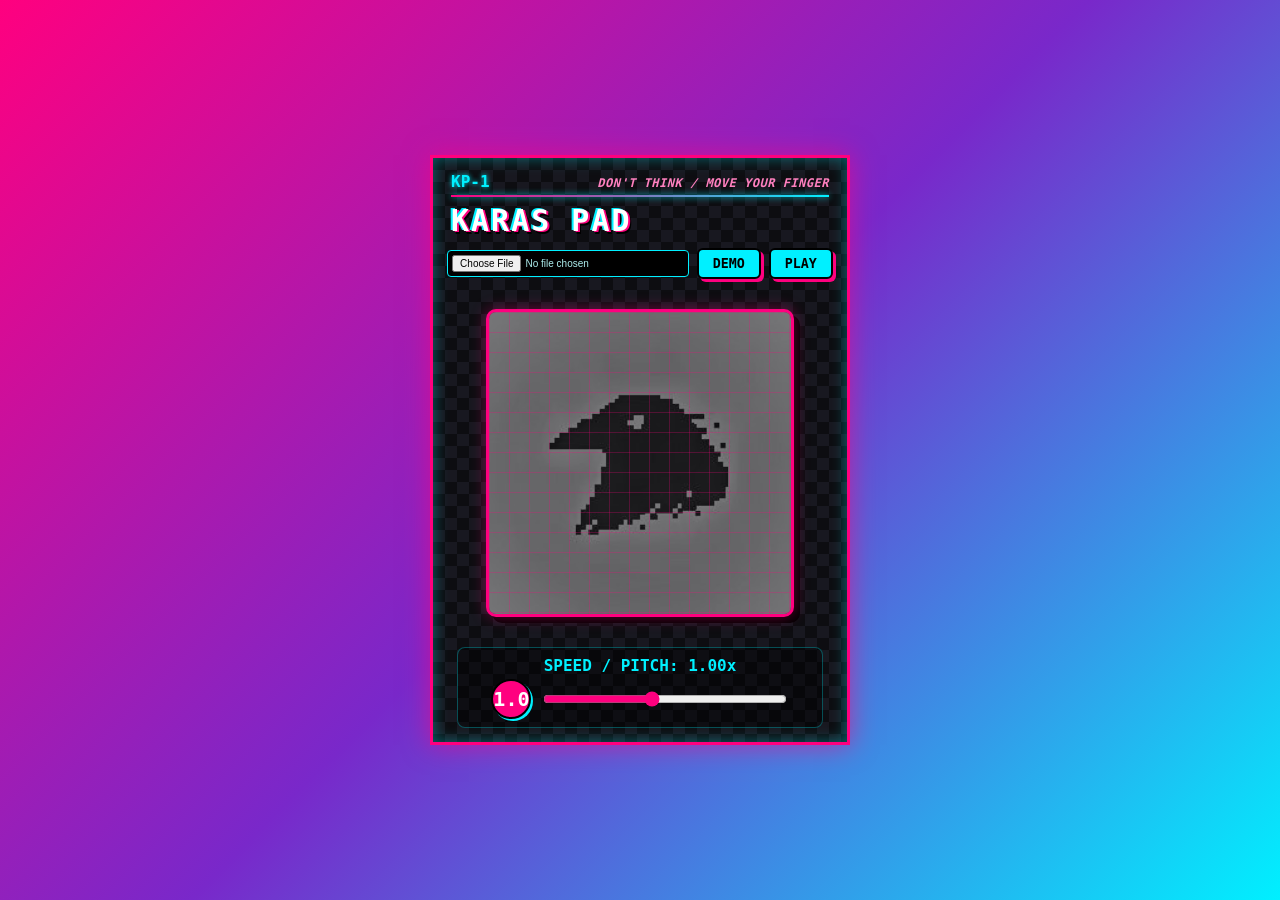
<file: karaspad.html>
<!DOCTYPE html>
<html lang="ja">
<head>
  <meta charset="UTF-8">
  <meta name="viewport" content="width=device-width, initial-scale=1.0, user-scalable=no, viewport-fit=cover">
  <title>Karas Pad kp-1</title>
  <link rel="stylesheet" href="css/karaspad.css">
  <link rel="stylesheet" href="css/loading.css">
</head>
<body>

  <div class="outer-wrapper">
    <div class="app-container">
      
      <!-- ヘッダーブランドロゴ部分 -->
      <div class="header-branding">
        <div class="brand-top-row">
          <span class="model-name">KP-1</span>
          <span class="tagline">DON'T THINK / MOVE YOUR FINGER</span>
        </div>
        <div class="brand-divider"></div>
        <div class="brand-main-logo">KARAS PAD</div>
      </div>

      <div class="top-controls">
  <input type="file" id="audioFile" accept=".mp3,.wav,.m4a,audio/*">
  <!-- ↓ DEMOボタンを追加 -->
  <button id="demoBtn">DEMO</button>
  <button id="playBtn">PLAY</button>
</div>

      <div id="pad">
        <div id="pointer"></div>
      </div>

      <div class="bottom-controls">
        <label for="speed">SPEED / PITCH: <span id="speedVal">1.00</span>x</label>
        <div class="speed-wrapper">
          <button id="resetSpeedBtn" title="1.0に戻す">1.0</button>
          <input type="range" id="speed" min="0.2" max="2.0" step="0.01" value="1.0">
        </div>
      </div>
    </div>
  </div>
  <script src="js/loading.js"></script>
  <script src="js/karaspad.js"></script>
</body>
</html>
</file>
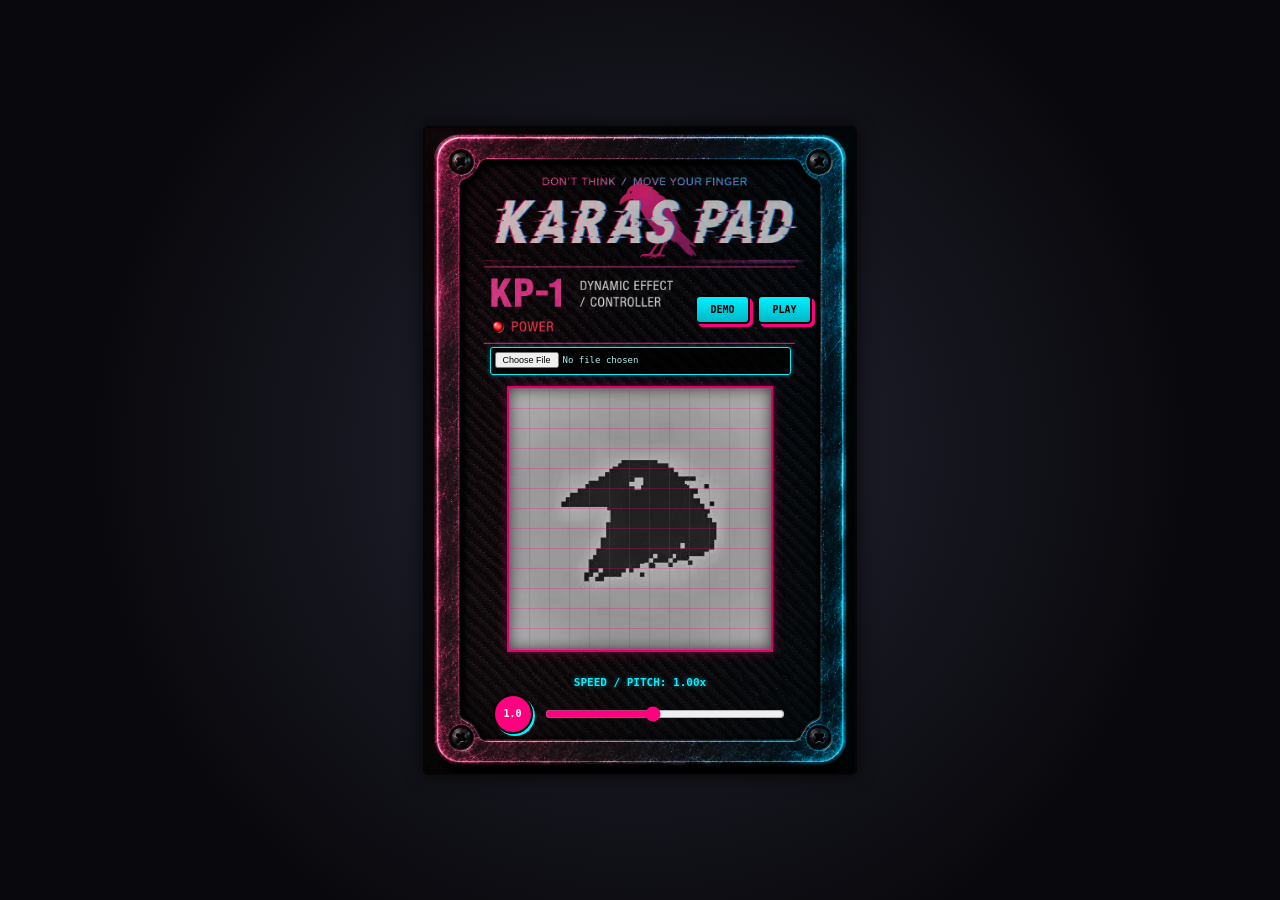
<file: kp1.html>
<!DOCTYPE html>
<html lang="ja">
<head>
  <meta charset="UTF-8">

  <meta
    name="viewport"
    content="width=device-width, initial-scale=1.0, user-scalable=no, viewport-fit=cover"
  >

  <title>Karas Pad KP-1</title>

  <link rel="stylesheet" href="css/kp1.css">
  <link rel="stylesheet" href="css/loading.css">
</head>

<body>

  <div class="outer-wrapper">

    <!-- ==========================================
         KARAS PAD 本体
         ========================================== -->

    <div class="app-container">

      <!-- 筐体画像 -->
      <img
        class="hardware-image"
        src="images/kp1.png"
        alt="KARAS PAD KP-1"
      >


      <!-- ========================================
           操作レイヤー
           ======================================== -->

      <div class="ui-layer">


        <!-- ----------------------------------------
             ファイル選択
             ---------------------------------------- -->

        <input
          type="file"
          id="audioFile"
          accept=".mp3,.wav,.m4a,audio/*"
        >


        <!-- ----------------------------------------
             DEMO / PLAY
             ---------------------------------------- -->

        <div class="transport-controls">

          <button id="demoBtn">
            DEMO
          </button>

          <button id="playBtn">
            PLAY
          </button>

        </div>


        <!-- ----------------------------------------
             XY PAD
             ---------------------------------------- -->

        <div id="pad">

          <div id="pointer"></div>

        </div>


        <!-- ----------------------------------------
             SPEED / PITCH
             ---------------------------------------- -->

        <div class="bottom-controls">

          <label for="speed">
            SPEED / PITCH:
            <span id="speedVal">1.00</span>x
          </label>


          <div class="speed-wrapper">

            <button
              id="resetSpeedBtn"
              title="1.0に戻す"
            >
              1.0
            </button>


            <input
              type="range"
              id="speed"
              min="0.2"
              max="2.0"
              step="0.01"
              value="1.0"
            >

          </div>

        </div>


      </div>

    </div>

  </div>


  <script src="js/loading.js"></script>
  <script src="js/karaspad.js"></script>

</body>
</html>
</file>
<file: css/top.css>
/* =========================================
   COLOR
========================================= */
:root {
  --mint: #61c8b5;
  --mint-light: #9ce0d2;
  --pink: #e85b91;
  --pink-light: #f28bb2;
  --chocolate: #5b3023;
  --cream: #f4ead5;
  --cream-dark: #d9cdb5;
  --screen: #30231e;
  --screen-text: #66e5cf;
}

/* =========================================
   RESET
========================================= */
* {
  box-sizing: border-box;
}
html {
  width: 100%;
  min-height: 100%;
  background: #000;
}
body {
  margin: 0;
  width: 100%;
  min-width: 0;
  min-height: 100vh;
  min-height: 100dvh;
  padding: 0;
  background: #000;
  color: var(--chocolate);
  font-family: "Courier New", monospace;
  user-select: none;
  overflow: hidden;
}

/* =========================================
   CRT SCREEN 実際の「画面」
========================================= */
#crt-screen {
  position: relative;
  width: 100vw;
  height: 100vh;
  width: 100dvw;
  height: 100dvh;
  min-width: 0;
  min-height: 0;
  display: flex;
  justify-content: center;
  align-items: center;
  overflow: hidden;
  background: radial-gradient(circle at center, #f4ead5 0%, #e7dcc5 60%, #d5c9b0 100%);
  border: 12px solid #000;
  box-shadow: inset 0 0 0 2px #111, inset 0 0 40px rgba(0, 0, 0, 0.8), 0 0 0 4px #111, 0 0 40px rgba(0, 0, 0, 0.9);
  animation: vhsGlitch 6s infinite;
}

/* =========================================
   CRT SCREEN SCANLINES
========================================= */
#crt-screen::before {
  content: "";
  position: absolute;
  inset: 0;
  width: 100%;
  height: 100%;
  pointer-events: none;
  z-index: 9999;
  background: linear-gradient(rgba(18, 16, 16, 0) 50%, rgba(0, 0, 0, 0.12) 50%);
  background-size: 100% 4px;
  animation: scanline 8s linear infinite;
}

/* =========================================
   CRT SCREEN VHS TRACKING NOISE
========================================= */
#crt-screen::after {
  content: "";
  position: absolute;
  top: -20vh;
  left: 0;
  width: 100%;
  height: 120px;
  pointer-events: none;
  z-index: 10000;
  background: linear-gradient(to bottom, transparent 0%, rgba(255, 255, 255, 0.08) 15%, rgba(0, 0, 0, 0.3) 50%, rgba(97, 200, 181, 0.15) 80%, transparent 100%);
  backdrop-filter: blur(2px) contrast(150%) saturate(180%);
  animation: vhsTracking 12s linear infinite;
}

/* =========================================
   TERMINAL
========================================= */
.terminal {
  position: relative;
  z-index: 10;
  width: calc(100% - 40px);
  max-width: 520px;
  max-height: calc(100% - 40px);
  padding: 20px;
  border-radius: 28px;
  background: var(--cream);
  border: 5px solid var(--chocolate);
  box-shadow: 0 8px 0 var(--chocolate), 0 16px 30px rgba(91, 48, 35, 0.25);
  overflow-y: auto;
  scrollbar-width: thin;
  scrollbar-color: var(--mint) var(--cream);
}

/* =========================================
   HEADER
========================================= */
.terminal-header {
  display: flex;
  justify-content: space-between;
  align-items: center;
  gap: 10px;
  margin-bottom: 18px;
  padding: 4px 5px;
}

/* =========================================
   LOGO
========================================= */
.logo {
  font-family: "Fascinate Inline", cursive;
  font-size: 42px;
  line-height: 1;
  color: var(--mint);
  -webkit-text-stroke: 1.5px var(--chocolate);
  text-shadow: 4px 4px 0 var(--pink);
}

/* =========================================
   ACCESS TERMINAL
========================================= */
.terminal-title {
  font-size: 18px;
  font-weight: bold;
  letter-spacing: 1px;
  color: var(--pink);
  text-align: right;
}

/* =========================================
   DISPLAY
========================================= */
.display {
  position: relative;
  padding: 25px 15px;
  border-radius: 20px;
  background: var(--screen);
  border: 6px solid var(--pink);
  box-shadow: inset 0 0 0 3px var(--chocolate), inset 0 0 30px rgba(0, 0, 0, 0.6), 0 4px 0 var(--chocolate);
  text-align: center;
  margin-bottom: 22px;
}

/* =========================================
   DISPLAY LABEL
========================================= */
.display-label {
  font-size: 22px;
  letter-spacing: 2px;
  color: var(--screen-text);
  margin-bottom: 20px;
}

/* =========================================
   CODE
========================================= */
.code-display {
  display: flex;
  justify-content: center;
  gap: 12px;
  min-height: 42px;
  font-size: 36px;
  line-height: 1;
}

.code-display span {
  display: block;
  width: 28px;
  color: var(--screen-text);
  text-shadow: 0 0 5px var(--screen-text);
}

/* =========================================
   STATUS
========================================= */
.status {
  height: 20px;
  margin-top: 20px;
  font-size: 22px;
  letter-spacing: 2px;
  color: #9a8175;
}

.status.error {
  color: #ff6b6b;
}

.status.success {
  color: var(--mint-light);
}

/* =========================================
   KEYPAD
========================================= */
.keypad {
  display: grid;
  grid-template-columns: repeat(3, 1fr);
  gap: 9px;
}

/* =========================================
   BUTTON
========================================= */
.key {
  height: 58px;
  border: 3px solid var(--chocolate);
  border-radius: 14px;
  background: var(--mint-light);
  color: var(--chocolate);
  font-family: "Fascinate Inline", cursive;
  font-size: 40px;
  cursor: pointer;
  box-shadow: 0 4px 0 var(--chocolate);
  transition: transform 0.08s, box-shadow 0.08s, background 0.08s;
}

.key:hover {
  background: #b5eadf;
}

.key:active {
  transform: translateY(4px);
  box-shadow: 0 0 0 var(--chocolate);
}

/* =========================================
   CLEAR
========================================= */
.key-clear {
  background: var(--pink-light);
  color: var(--chocolate);
  font-size: 32px;
}

.key-clear:hover {
  background: #f5a5c3;
}

/* =========================================
   ENTER
========================================= */
.key-enter {
  background: var(--pink);
  color: var(--cream);
  font-family: "Fascinate Inline", cursive;
  font-size: 16px;
  letter-spacing: 1px;
}

.key-enter:hover {
  background: #ef76a5;
}

/* =========================================
   FOOTER
========================================= */
.terminal-footer {
  margin-top: 20px;
  padding-top: 12px;
  border-top: 2px dashed var(--cream-dark);
  text-align: center;
  font-size: 18px;
  font-weight: bold;
  letter-spacing: 2px;
  color: var(--pink);
}

/* =========================================
   ERROR ANIMATION
========================================= */
@keyframes errorFlash {
  0% { transform: translateX(0); }
  25% { transform: translateX(-5px); }
  50% { transform: translateX(5px); }
  75% { transform: translateX(-3px); }
  100% { transform: translateX(0); }
}

.terminal.error {
  animation: errorFlash 0.2s;
}

/* =========================================
   SCANLINE
========================================= */
@keyframes scanline {
  0% { background-position: 0 0; }
  100% { background-position: 0 100%; }
}

/* =========================================
   VHS GLITCH
========================================= */
@keyframes vhsGlitch {
  0%, 85%, 100% {
    transform: translate(0, 0) skew(0deg);
    filter: none;
  }
  86% {
    transform: translate(-3px, 1px) skew(-0.5deg);
    filter: hue-rotate(-10deg);
  }
  87% {
    transform: translate(4px, -1px) skew(1deg);
  }
  88% {
    transform: translate(-1px, 2px) skew(-0.2deg);
    filter: brightness(1.1);
  }
  89% {
    transform: translate(0, 0) skew(0deg);
    filter: none;
  }
}

/* =========================================
   VHS TRACKING
========================================= */
@keyframes vhsTracking {
  0% {
    top: -20vh;
    transform: scaleY(1) skewX(0deg);
  }
  30% {
    transform: scaleY(1.3) skewX(2deg);
  }
  32% {
    transform: scaleY(0.8) skewX(-3deg);
  }
  35% {
    transform: scaleY(1.1) skewX(1deg);
  }
  100% {
    top: 120vh;
    transform: scaleY(1) skewX(0deg);
  }
}

/* =========================================
   CRT OPENING SCENE
========================================= */
#opening-scene {
  position: absolute;
  inset: 0;
  width: 100%;
  height: 100%;
  background-color: #000000 !important;
  display: flex;
  justify-content: center;
  align-items: center;
  z-index: 99999;
}

/* =========================================
   OPENING TEXT
========================================= */
#opening-text {
  font-family: "Courier New", monospace;
  font-size: 22px;
  font-weight: bold;
  color: var(--screen-text);
  letter-spacing: 3px;
  text-shadow: 2px 2px 0 rgba(0, 0, 0, 0.8), 0 0 4px var(--screen-text);
  white-space: pre-wrap;
  text-align: center;
  position: relative;
  z-index: 2;
}

#opening-text::after {
  content: "■";
  margin-left: 6px;
  color: var(--screen-text);
  animation: cursorBlink 0.4s steps(2, start) infinite;
}

@keyframes cursorBlink {
  to { visibility: hidden; }
}

/* =========================================
   CRT OPENING SQUARE
========================================= */
#opening-scene::before {
  content: "";
  position: absolute;
  top: 50%;
  left: 50%;
  width: 0;
  height: 0;
  transform: translate(-50%, -50%);
  background: var(--screen-text);
  box-shadow: 0 0 20px var(--screen-text), inset 0 0 15px #fff;
  border-radius: 10px;
  opacity: 0;
  z-index: 1;
}

/* =========================================
   CRT TURN ON
========================================= */
#opening-scene.crt-turn-on #opening-text {
  display: none !important;
}

#opening-scene.crt-turn-on::before {
  animation: squareExpand 1.2s steps(8) forwards;
}

#opening-scene.crt-turn-on {
  animation: sceneFadeOut 1.2s steps(8) forwards;
}

/* =========================================
   CRT SQUARE EXPAND
========================================= */
@keyframes squareExpand {
  0%, 20% {
    width: 0;
    height: 0;
    opacity: 0;
  }
  25% {
    width: 80px;
    height: 4px;
    opacity: 1;
    background: #ffffff;
  }
  40% {
    width: 25vw;
    height: 18vh;
    opacity: 1;
    background: var(--screen-text);
  }
  60% {
    width: 60vw;
    height: 45vh;
  }
  80% {
    width: 90vw;
    height: 80vh;
  }
  90% {
    width: 150vw;
    height: 150vh;
    border-radius: 0;
    opacity: 1;
  }
  100% {
    width: 150vw;
    height: 150vh;
    opacity: 0;
  }
}

/* =========================================
   CRT SCENE FADE OUT
========================================= */
@keyframes sceneFadeOut {
  0%, 85% {
    background-color: #000000 !important;
    opacity: 1;
  }
  90% {
    background-color: transparent !important;
    opacity: 1;
  }
  100% {
    background-color: transparent !important;
    opacity: 0;
    visibility: hidden;
    pointer-events: none;
  }
}

/* =========================================
   ABOUT / SELECTED WORKS
========================================= */
.about-section {
  padding: 8px 5px 24px;
  color: var(--chocolate);
}

.about-title {
  margin: 0 0 22px;
  font-family: "Fascinate Inline", cursive;
  font-size: clamp(30px, 7vw, 42px);
  line-height: 1.1;
  color: var(--mint);
  -webkit-text-stroke: 1px var(--chocolate);
  text-shadow: 3px 3px 0 var(--pink);
  overflow-wrap: anywhere;
}

.about-label {
  margin: 0 0 12px;
  color: var(--pink);
  font-size: 18px;
  font-weight: bold;
  letter-spacing: 2px;
}

.about-intro {
  margin: 0 0 20px;
  font-size: 16px;
  line-height: 1.8;
  user-select: text;
}

.about-categories {
  margin: 0 0 8px;
  font-size: 18px;
  font-weight: bold;
  letter-spacing: 0.5px;
}

.about-description {
  margin: 0 0 24px;
  font-size: 16px;
  line-height: 1.8;
  user-select: text;
}

.works-label {
  margin: 0 0 10px;
  font-size: 16px;
  font-weight: bold;
  letter-spacing: 1px;
  color: var(--pink);
}

.selected-works {
  display: flex;
  flex-direction: column;
  align-items: flex-start;
  gap: 10px;
}

.selected-works a {
  color: var(--chocolate);
  font-size: 16px;
  text-decoration: none;
  border-bottom: 1px dashed var(--cream-dark);
  padding-bottom: 3px;
  transition: color 0.15s ease;
  user-select: text;
}

.selected-works a:hover {
  color: #b83f70;
}

.about-divider {
  margin: 0 0 22px;
  border: 0;
  border-top: 2px dashed var(--cream-dark);
}

/* =========================================
   SITE LINKS
========================================= */
.site-links {
  display: flex;
  flex-wrap: wrap;
  gap: 10px 22px;
  margin-top: 24px;
  padding-top: 14px;
  border-top: 1px dashed var(--cream-dark);
}

.site-links a {
  color: var(--chocolate);
  font-size: 14px;
  font-weight: bold;
  text-decoration: none;
  letter-spacing: 0.5px;
  transition: color 0.15s ease;
  user-select: text;
}

.site-links a span {
  color: var(--pink);
}

.site-links a:hover {
  color: #b83f70;
}

/* =========================================
   MOBILE
========================================= */
@media (max-width: 480px) {
  #crt-screen {
    border-width: 8px;
  }
  .terminal {
    width: calc(100% - 24px);
    max-height: calc(100% - 24px);
    padding: 14px;
    border-radius: 23px;
  }
  .terminal-header {
    margin-bottom: 14px;
    gap: 6px;
  }
  .logo {
    font-size: clamp(24px, 8vw, 32px);
  }
  .terminal-title {
    font-size: clamp(12px, 4vw, 16px);
  }
  .display {
    padding: 20px 8px;
    border-radius: 17px;
    margin-bottom: 18px;
  }
  .display-label {
    font-size: clamp(16px, 5vw, 22px);
  }
  .code-display {
    gap: 8px;
    font-size: 32px;
  }
  .code-display span {
    width: 24px;
  }
  .status {
    font-size: 18px;
  }
  .keypad {
    gap: 7px;
  }
  .key {
    height: 52px;
    font-size: 34px;
  }
  .key-clear {
    font-size: 28px;
  }
  .key-enter {
    font-size: 14px;
  }
  .terminal-footer {
    margin-top: 16px;
    padding-top: 10px;
    font-size: 14px;
  }
  .about-section {
    padding: 6px 3px 20px;
  }
  .about-title {
    font-size: clamp(27px, 8vw, 36px);
  }
  .about-intro {
    font-size: 13px;
  }
  .about-categories {
    font-size: 16px;
  }
  .about-description {
    font-size: 12px;
  }
}

/* =========================================
   VERY SMALL MOBILE
========================================= */
@media (max-width: 380px) {
  #crt-screen {
    border-width: 6px;
  }
  .terminal {
    width: calc(100% - 16px);
    max-height: calc(100% - 16px);
    padding: 11px;
    border-width: 4px;
    border-radius: 20px;
  }
  .terminal-header {
    margin-bottom: 10px;
  }
  .logo {
    font-size: 25px;
  }
  .terminal-title {
    font-size: 11px;
  }
  .display {
    padding: 16px 6px;
    margin-bottom: 14px;
  }
  .display-label {
    margin-bottom: 12px;
    font-size: 15px;
  }
  .code-display {
    min-height: 36px;
    gap: 6px;
    font-size: 28px;
  }
  .code-display span {
    width: 20px;
  }
  .status {
    margin-top: 14px;
    font-size: 15px;
  }
  .keypad {
    gap: 5px;
  }
  .key {
    height: 46px;
    border-width: 2px;
    border-radius: 11px;
    font-size: 29px;
  }
  .key-clear {
    font-size: 24px;
  }
  .key-enter {
    font-size: 12px;
  }
  .terminal-footer {
    margin-top: 12px;
    font-size: 12px;
  }
}
</file>
<file: css/karaspad.css>
/* --- 全体背景：ネオンパープル〜ピンク〜シアンのグラデーション --- */
html, body {
  background: linear-gradient(135deg, #ff007f 0%, #7928ca 50%, #00f0ff 100%);
  color: #ffffff;
  font-family: monospace;
  margin: 0;
  padding: 0;
  width: 100%;
  height: 100%;
  overflow: hidden;
  user-select: none;
  -webkit-user-select: none;
}

.outer-wrapper {
  box-sizing: border-box;
  width: 100%;
  height: 100%;
  padding: clamp(10px, 2vh, 20px) 15px;
  display: flex;
  justify-content: center;
  align-items: center;
}
.app-container {
  width: 100%;
  max-width: 420px;
  height: auto;
  max-height: 90vh;
  border-radius: 0; 
 /* --- カーボン調背景 --- */
  background-color: #0d0d11;
  background-image: 
    linear-gradient(45deg, #181820 25%, transparent 25%, transparent 75%, #181820 75%, #181820),
    linear-gradient(45deg, #181820 25%, transparent 25%, transparent 75%, #181820 75%, #181820);
  background-size: 24px 24px;
  background-position: 0 0, 12px 12px;


  /* ネオン風ボーダー＆影 */
  border: 3px solid #ff007f;
  display: flex;
  flex-direction: column;
  align-items: center;
  justify-content: space-between;
  padding: 14px;
  box-sizing: border-box;
  box-shadow: 0 0 25px rgba(255, 0, 127, 0.6), inset 0 0 15px rgba(0, 240, 255, 0.4);
  gap: 10px;
}

/* --- ブランドヘッダー --- */
.header-branding {
  width: 100%;
  display: flex;
  flex-direction: column;
  gap: 4px;
  padding: 0 4px;
  box-sizing: border-box;
}

.brand-top-row {
  display: flex;
  justify-content: space-between;
  align-items: baseline;
  font-size: 16px;
  font-weight: bold;
}

.model-name {
  color: #00f0ff;
  text-shadow: 0 0 5px #00f0ff;
}

.tagline {
  color: #ff80bf;
  font-size: 12px;
  letter-spacing: 0.5px;
  font-style: italic;
}

.brand-divider {
  width: 100%;
  height: 2px;
  background: linear-gradient(90deg, #ff007f, #00f0ff);
  box-shadow: 0 0 6px #00f0ff;
}

/* 色収差（RGB Shift）エフェクトテキスト */
.brand-main-logo {
  font-size: 30px;
  font-weight: 900;
  letter-spacing: 2px;
  color: #ffffff;
  text-transform: uppercase;
  margin-top: 2px;
  text-shadow: 
    -2px -1px 0 #00f0ff, 
     2px  1px 0 #ff007f,
     3px  3px 0 #000;
}

.top-controls {
  display: flex;
  gap: 8px;
  width: 100%;
  justify-content: center;
  align-items: center;
  flex-shrink: 0;
}

input[type="file"] {
  font-size: 10px;
  color: #aeeeee;
  width: 60%;
  background: #000000;
  padding: 4px;
  border: 1px solid #00f0ff;
  border-radius: 4px;
}

/* --- ポップ＆レトロゲーム風ボタン --- */
button {
  background: #00f0ff;
  color: #000000;
  border: 2px solid #000000;
  padding: 6px 14px;
  font-family: monospace;
  font-weight: 900;
  cursor: pointer;
  border-radius: 6px;
  flex-shrink: 0;
  box-shadow: 3px 3px 0px #ff007f;
  transition: all 0.05s ease;
}
button:active {
  transform: translate(2px, 2px);
  box-shadow: 1px 1px 0px #ff007f;
  background: #ff007f;
  color: #ffffff;
}
/* --- パッド領域 --- */
#pad {
  width: 80%;
  flex-grow: 1;
  max-height: 360px;
  aspect-ratio: 1 / 1;
  background: #0d0d11; /* 重ねる画像が引き立つダーク背景 */
  border: 3px solid #ff007f;
  box-shadow: 0 0 15px rgba(255, 0, 127, 0.4), 6px 6px 0px #000000;
  position: relative;
  cursor: crosshair;
  touch-action: none;
  border-radius: 10px;
  box-sizing: border-box;
  margin: 20px auto; 
  overflow: hidden;
}

/* 1. 薄く敷く背景画像（透明度50%） */
#pad::after {
  content: "";
  position: absolute;
  top: 0; left: 0; right: 0; bottom: 0;
  background-image: url('../images/kp1.jpg'); /* 画像のパス */
  background-size: cover;                      /* 全体にフィット */
  background-position: center;                 /* 中央寄せ */
  background-repeat: no-repeat;
  opacity: 0.5;                                /* 透明度50% */
  z-index: 1;                                  /* 最下層 */
  pointer-events: none;
}

/* 2. 画像の上に重ねるグリッド線 */
#pad::before {
  content: "";
  position: absolute;
  top: 0; left: 0; right: 0; bottom: 0;
  background: 
    linear-gradient(rgba(255, 0, 127, 0.25) 1px, transparent 1px),
    linear-gradient(90deg, rgba(255, 0, 127, 0.25) 1px, transparent 1px);
  background-size: 20px 20px;
  z-index: 2;                                  /* 画像より上に配置 */
  pointer-events: none;
}

#pointer {
  width: 36px;
  height: 36px;
  /* 中心に強い白〜ピンクの芯を作り、外側へ滑らかに減衰させる */
  background: radial-gradient(
    circle, 
    rgba(255, 255, 255, 1) 0%,      /* 中心は発光の核となるピュアホワイト */
    rgba(255, 0, 127, 0.95) 35%,    /* ネオンピンクの濃い層 */
    rgba(255, 0, 85, 0.6) 65%,      /* 境界のなめらかなグラデーション */
    rgba(255, 0, 85, 0) 100%
  );
  border: none;
  border-radius: 50%;
  position: absolute;
  transform: translate(-50%, -50%);
  pointer-events: none;
  display: none;
  
  /* 周囲へのくっきりとしたグロー（発光）効果 */
  box-shadow: 0 0 12px #ff007f, 0 0 25px rgba(255, 0, 127, 0.8);
  /* ぼかしを1pxに抑えて芯のクッキリ感を残す */
  filter: blur(1px);
  mix-blend-mode: screen;
  z-index: 10;
}

.bottom-controls {
  width: 90%;
  display: flex;
  flex-direction: column;
  align-items: center;
  gap: 4px;
  flex-shrink: 0;
  background: rgba(0, 0, 0, 0.4);
  padding: 8px;
  border-radius: 8px;
  border: 1px solid rgba(0, 240, 255, 0.3);
}

.speed-wrapper {
  display: flex;
  align-items: center;
  gap: 10px;
  width: 100%;
  justify-content: center;
}

#resetSpeedBtn {
  width: 40px;
  height: 40px;
  border-radius: 50%;
  padding: 0;
  display: flex;
  align-items: center;
  justify-content: center;
  font-size: 20px;
  border: 2px solid #000;
  color: #fff;
  background: #ff007f;
  box-shadow: 2px 2px 0px #00f0ff;
}
#resetSpeedBtn:active {
  transform: translate(1px, 1px);
  box-shadow: 0px 0px 0px #00f0ff;
}

input[type="range"] {
  width: 70%;
  accent-color: #ff007f;
}

label {
  font-size: 16px;
  color: #00f0ff;
  font-weight: bold;
}
</file>
<file: css/loading.css>
/* --- 共通ローディングオーバーレイ --- */
.loader-overlay {
  position: fixed;
  top: 0;
  left: 0;
  width: 100vw;
  height: 100vh;
  background: #0c061a;
  display: flex;
  justify-content: center;
  align-items: center;
  z-index: 9999;
  opacity: 0.8;
  transition: opacity 0.4s ease;
}

.loader-overlay.hidden {
  opacity: 0;
  pointer-events: none;
}

.loader-content {
  width: 80%;
  max-width: 320px;
  text-align: center;
  font-family: monospace;
}

.loader-title {
  color: #00f0ff;
  font-size: 20px;
  font-weight: 900;
  letter-spacing: 2px;
  text-shadow: 0 0 10px #00f0ff;
  margin-bottom: 12px;
}

.loader-status {
  color: #ff80bf;
  font-size: 12px;
  margin-bottom: 8px;
  letter-spacing: 1px;
}

.progress-bar-container {
  width: 100%;
  height: 16px;
  background: #000000;
  border: 2px solid #ff007f;
  box-shadow: 0 0 10px rgba(255, 0, 127, 0.5);
  padding: 2px;
  box-sizing: border-box;
}

.progress-bar-fill {
  width: 0%;
  height: 100%;
  background: linear-gradient(90deg, #ff007f, #00f0ff);
  box-shadow: 0 0 8px #00f0ff;
  transition: width 0.1s ease;
}
</file>
<file: css/kp1.css>
/* =========================================================
   KARAS PAD KP-1
   Hardware Image : 1024 × 1536 (2:3)
   ========================================================= */

/* =========================================================
   GLOBAL
   ========================================================= */

* {
  box-sizing: border-box;
}

html,
body {
  width: 100%;
  height: 100%;
  margin: 0;
  padding: 0;
  overflow: hidden;
  background:
    radial-gradient(
      circle at center,
      #252535 0%,
      #09090d 70%
    );
  color: #fff;
  font-family: monospace;
  user-select: none;
  -webkit-user-select: none;
  -webkit-tap-highlight-color: transparent;
}
/* =========================================================
   OUTER WRAPPER
   ========================================================= */
.outer-wrapper {
  width: 100%;
  height: 100%;
  display: flex;
  justify-content: center;
  align-items: center;
  padding: 0px;
}
/* =========================================================
   HARDWARE CONTAINER
   1024 × 1536 = 2 : 3
   ========================================================= */
.app-container {
  position: relative;
  width: min(
    calc(100vw - 10px),
    430px
  );
  aspect-ratio: 2 / 3;
  max-height: calc(100vh - 10px);
  height: auto;
  overflow: hidden;
  background: #111;
  border-radius: 4px;
  box-shadow:
    0 0 0 2px #050505,
    0 0 20px rgba(0, 0, 0, 0.9);
}
/* =========================================================
   HARDWARE IMAGE
   images/kp1.png
   ========================================================= */
.hardware-image {
  position: absolute;
  inset: 0;
  width: 100%;
  height: 100%;
  object-fit: cover;
  object-position: center;
  display: block;
  pointer-events: none;
  user-select: none;
  z-index: 1;
}
/* =========================================================
   UI LAYER
   ========================================================= */
.ui-layer {
  position: absolute;
  inset: 0;
  width: 100%;
  height: 100%;
  z-index: 10;
}
/* =========================================================
   FILE INPUT
   ========================================================= */
#audioFile {
  position: absolute;
  top: 34%;
  left: 15%;
  width: 70%;
  height: 28px;
  padding: 4px;
  font-family: monospace;
  font-size: 9px;
  color: #aeeeee;
  background:
    rgba(0, 0, 0, 0.75);
  border:
    1px solid #00f0ff;
  border-radius: 3px;
  box-shadow:
    0 0 5px
    rgba(0, 240, 255, 0.35);
}
/* =========================================================
   DEMO / PLAY
   ========================================================= */
.transport-controls {
  position: absolute;
  top: 26%;
  right: 10%;
  display: flex;
  gap: 7px;
}
/* =========================================================
   BUTTON
   ========================================================= */
button {
  min-width: 55px;
  height: 29px;
  padding: 0 10px;
  font-family: monospace;
  font-size: 10px;
  font-weight: 900;
  color: #000;
  background:
    linear-gradient(
      180deg,
      #00f0ff 0%,
      #00b8c7 100%
    );
  border:
    2px solid #050505;
  border-radius: 5px;
  cursor: pointer;
  box-shadow:
    3px 3px 0 #ff007f;
  transition:
    transform 0.05s ease,
    box-shadow 0.05s ease;
}

button:active {
  transform:
    translate(2px, 2px);
  box-shadow: 1px 1px 0 #ff007f;
  background: #ff007f;
  color: white;
}


/* =========================================================
   XY PAD
   ========================================================= */

#pad {
  position: absolute;
  top: 40%;
  left: 19%;
  width: 62%;
  aspect-ratio: 1 / 1;
  overflow: hidden;
  cursor: crosshair;
  touch-action: none;
  /*
    パッド背景画像
  */
  background-image:
    url('../images/kp1.jpg');
  background-size: cover;
  background-position: center;
  background-repeat: no-repeat;
  /*
    画像の上に薄く黒を重ねる
  */
  background-color:
    rgba(0, 0, 0, 0.2);
  background-blend-mode: multiply;
  border:
    2px solid
    rgba(255, 0, 127, 0.85);
  box-shadow:
    inset
    0 0 15px
    rgba(0, 0, 0, 0.7),
    0 0 10px
    rgba(255, 0, 127, 0.35);
}
/* =========================================================
   PAD GRID
   パッド画像の上にグリッドを表示
   ========================================================= */

#pad::before {
  content: "";
  position: absolute;
  inset: 0;
  background:
    linear-gradient(
      rgba(255, 0, 127, 0.25) 1px,
      transparent 1px
    ),
    linear-gradient(
      90deg,
      rgba(255, 0, 127, 0.25) 1px,
      transparent 1px
    );
  background-size: 20px 20px;
  pointer-events: none;
  z-index: 2;
}
/* =========================================================
   PAD POINTER
   ========================================================= */
#pointer {
  position: absolute;
  width: 36px;
  height: 36px;
  display: none;
  transform: translate(-50%, -50%);
  pointer-events: none;
  border-radius: 50%;
  background:
    radial-gradient(
      circle,
      rgba(255, 255, 255, 1) 0%,
      rgba(255, 0, 127, 0.95) 35%,
      rgba(255, 0, 85, 0.6) 65%,
      rgba(255, 0, 85, 0) 100%
    );
  box-shadow:
    0 0 12px
    #ff007f,
    0 0 25px
    rgba(255, 0, 127, 0.8);
  filter: blur(1px);
  mix-blend-mode: screen;
  z-index: 10;
}
/* =========================================================
   SPEED / PITCH
   ========================================================= */
.bottom-controls {
  position: absolute;
  left: 10%;
  bottom: 6%;
  width: 80%;
  display: flex;
  flex-direction: column;
  align-items: center;
  gap: 5px;
}
/* =========================================================
   LABEL
   ========================================================= */
label {
  font-size: 11px;
  color: #00f0ff;
  font-weight: bold;
  text-shadow: 0 0 4px
    rgba(0, 240, 255, 0.5);
}
/* =========================================================
   SPEED WRAPPER
   ========================================================= */
.speed-wrapper {
  width: 100%;
  display: flex;
  align-items: center;
  justify-content: center;
  gap: 10px;
}
/* =========================================================
   RESET SPEED BUTTON
   ========================================================= */
#resetSpeedBtn {
  width: 40px;
  height: 40px;
  min-width: 40px;
  padding: 0;
  border-radius: 50%;
  display: flex;
  align-items: center;
  justify-content: center;
  font-size: 10px;
  color: white;
  background: #ff007f;
  border: 2px solid #000;
  box-shadow: 2px 2px 0 #00f0ff;
}
/* =========================================================
   RANGE
   ========================================================= */
#speed {
  width: 70%;
  accent-color: #ff007f;
}
/* =========================================================
   SMALL SCREEN
   ========================================================= */
@media (
  max-height: 650px
) {
  .app-container {
    height: 96vh;
    width: auto;
    aspect-ratio: 2 / 3;
  }

}
</file>
